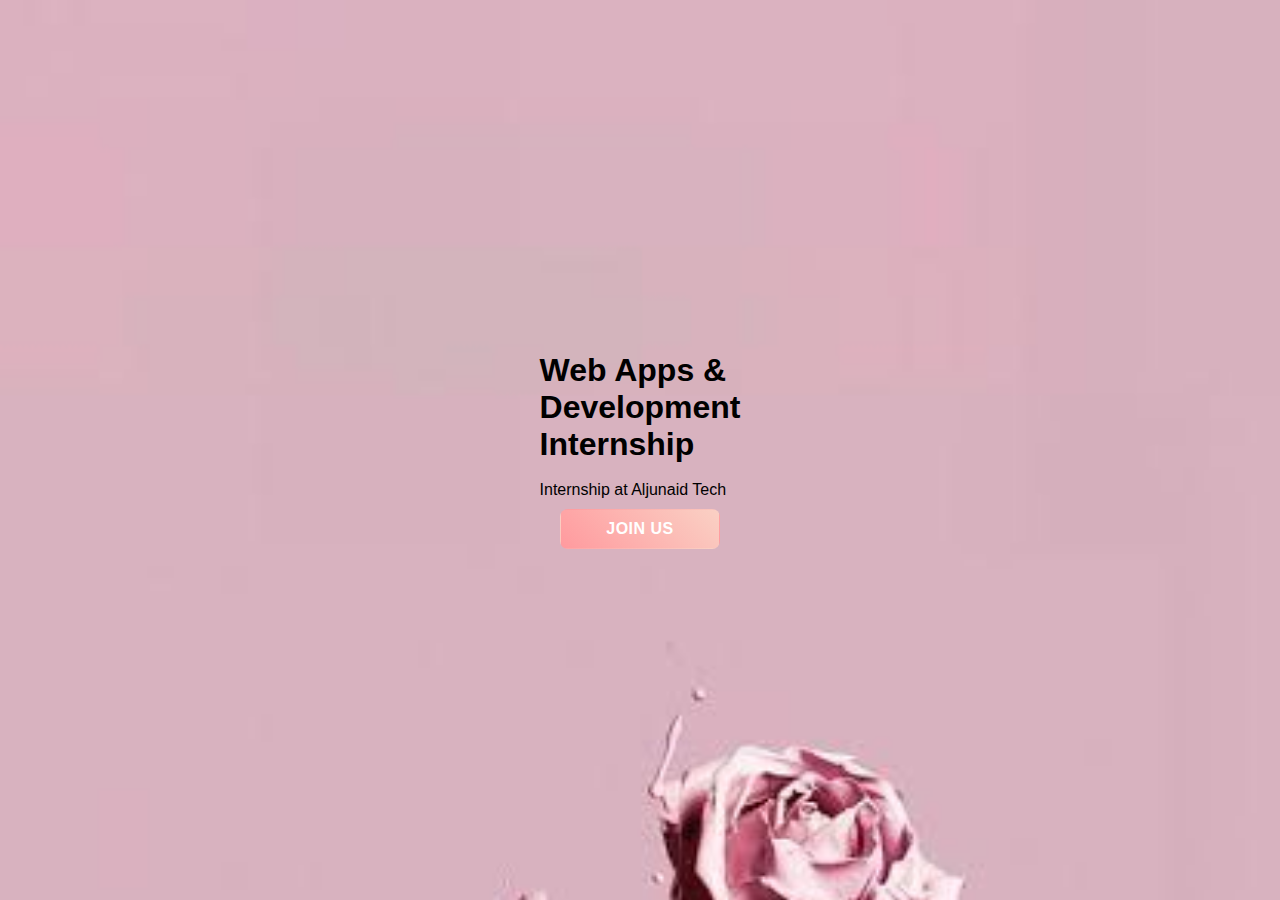
<file: Task1/Task1/index.html>
<!DOCTYPE html>
<html lang="en">
<head>
    <meta charset="UTF-8">
    <meta name="viewport" content="width=device-width, initial-scale=1.0">
    <title>Landing Page</title>
    <link rel="stylesheet" href="styles.css">
</head>
<body>
    <div class="content">
        <h1>Web Apps & <br>
        <span>Development</span><br>Internship
    </h1><br>
    <p class="par">Internship at Aljunaid Tech</p>
    </div>
    <a href="form.html" class="bttn">Join Us</a>
</body>
</html>
</file>
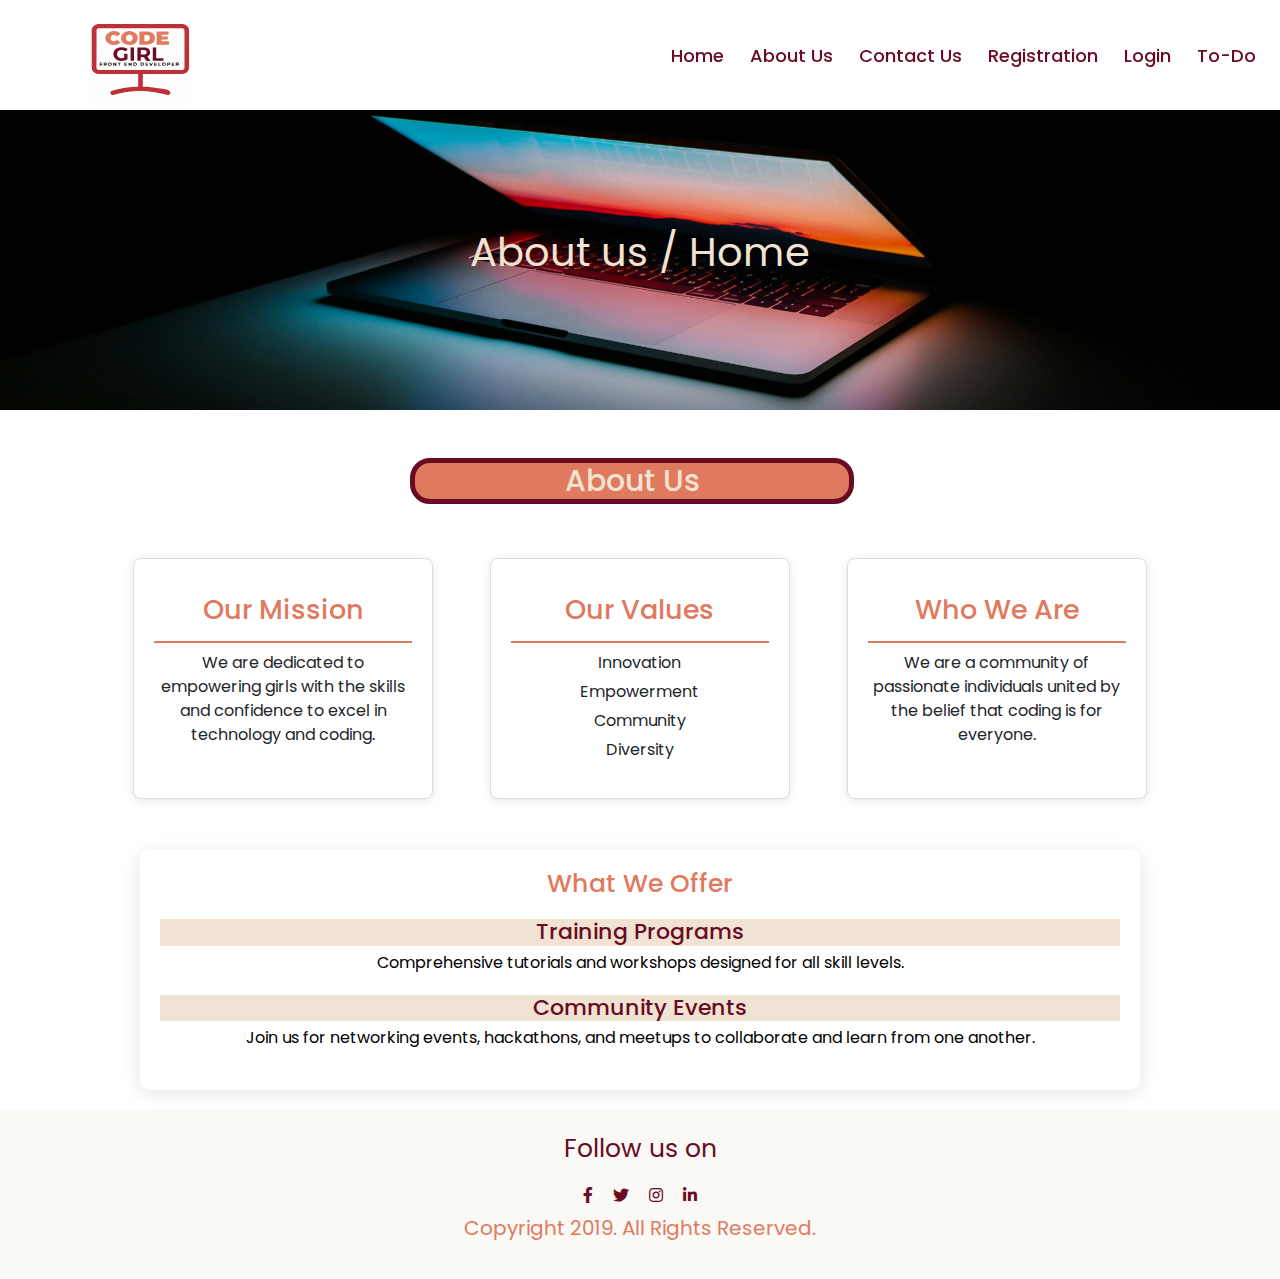
<file: Task3/about.html>
<!DOCTYPE html>
<html lang="en">
<head>
    <meta charset="UTF-8">
    <meta name="viewport" content="width=device-width, initial-scale=1.0">
    <title>About Us</title>
    <link rel="stylesheet" href="style.css">
    <link rel="stylesheet" href="https://maxcdn.bootstrapcdn.com/bootstrap/4.5.2/css/bootstrap.min.css">
    <link rel="stylesheet" href="https://cdnjs.cloudflare.com/ajax/libs/font-awesome/5.15.4/css/all.min.css">
    <script src="https://code.jquery.com/jquery-3.5.1.min.js"></script>
    <script src="https://cdn.jsdelivr.net/npm/@popperjs/core@2.11.6/dist/umd/popper.min.js"></script>
    <script src="https://stackpath.bootstrapcdn.com/bootstrap/4.5.2/js/bootstrap.min.js"></script>
</head>
<body>

<!-----------header start-------------->
<header class="header">
    <div class="container-custom">
        <div class="logo">
            <a href="home.html">
                <img class="code" src="images/Code.svg" alt="">
            </a>
        </div>
    <nav class="navbar navbar-expand-lg">
        <div class="collapse navbar-collapse" id="navbarNav">
            <ul class="navbar-nav">
                <li class="nav-item"><a class="nav-link" href="home.html">Home</a></li>
                <li class="nav-item"><a class="nav-link" href="about.html">About Us</a></li>
                <li class="nav-item"><a class="nav-link" href="contact.html">Contact Us</a></li>
                <li class="nav-item"><a class="nav-link" href="registration.html">Registration</a></li>
                <li class="nav-item"><a class="nav-link" href="login.html">Login</a></li>
                <li class="nav-item"><a class="nav-link" href="to-do.html">To-Do</a></li>
            </ul>
        </div>
    </nav>
    </div>
</header>
<!-----------header end-------------->

<!-----------banner start-------------->
<div class="banner">
    <div class="banner-text" >
    <p>About us / <a class="p-text"  href="home.html">Home</a></p>
    </div>
</div>
<!-----------banner end-------------->

<!-----------cards start-------------->
<div class="container mt-5">
    <h4 class="about mb-4">About Us</h4>
        <div class="about-container">
            <div class="about-card">
                <h5>Our Mission</h5>
                <p>We are dedicated to empowering girls with the skills and confidence to excel in technology and coding.</p>
            </div>
            <div class="about-card">
                <h5>Our Values</h5>
                    <ul>
                        <li>Innovation</li>
                        <li>Empowerment</li>
                        <li>Community</li>
                        <li>Diversity</li>
                    </ul>
            </div>
            <div class="about-card">
                <h5>Who We Are</h5>
                <p>We are a community of passionate individuals united by the belief that coding is for everyone.</p>
        </div>
    </div>
</div>
<div class="new-card">
    <h3>What We Offer</h3>
        <h4>Training Programs</h4>
        <p>Comprehensive tutorials and workshops designed for all skill levels.</p>
        <h4>Community Events</h4>
        <p>Join us for networking events, hackathons, and meetups to collaborate and learn from one another.</p>
</div>
<!-----------cards end-------------->

<!-----------Footer start-------------->
<footer class="footer">
    <div class="container">
        <p>Follow us on</p>
            <a href="#" class="mr-3"><i class="fab fa-facebook-f"></i></a>
            <a href="#" class="mr-3"><i class="fab fa-twitter"></i></a>
            <a href="#" class="mr-3"><i class="fab fa-instagram"></i></a>
            <a href="#"><i class="fab fa-linkedin-in"></i></a>
        <p class="copy">Copyright 2019. All Rights Reserved.
        </p>
    </div>
</footer>
<!-----------Footer start-------------->

<!-----------script-------------->
    <script src="script.js"></script>
</body>
</html>
</file>
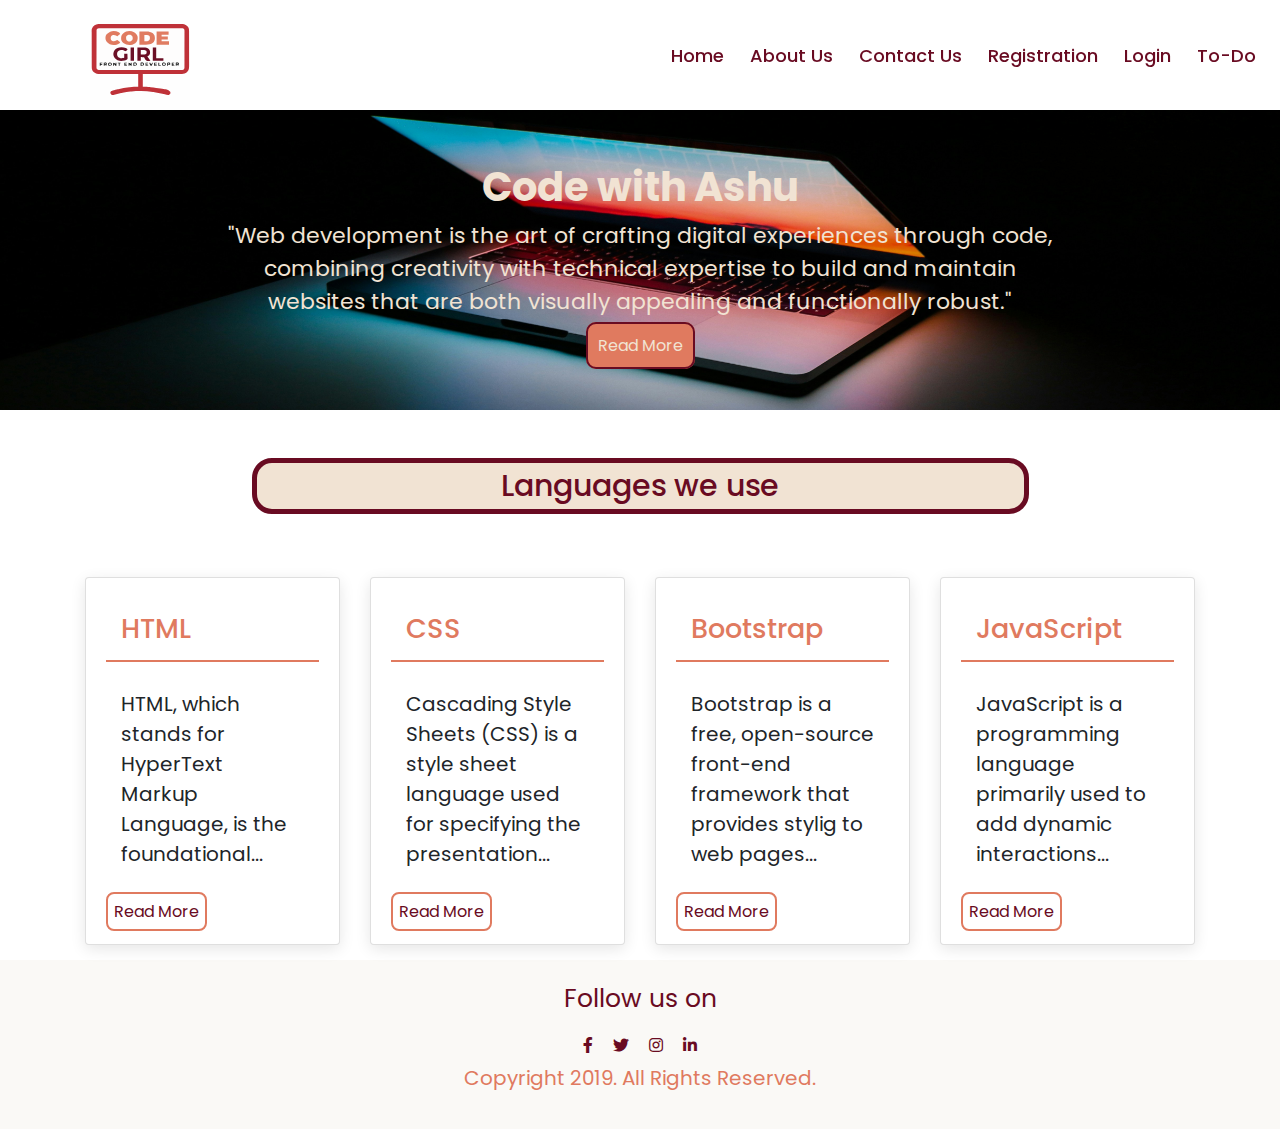
<file: Task3/home.html>
<!DOCTYPE html>
<html lang="en">
<head>
    <meta charset="UTF-8">
    <meta name="viewport" content="width=device-width, initial-scale=1.0">
    <title>Home</title>
    <link rel="stylesheet" href="style.css">
    <link rel="stylesheet" href="https://stackpath.bootstrapcdn.com/bootstrap/4.5.2/css/bootstrap.min.css">
    <link rel="stylesheet" href="https://cdnjs.cloudflare.com/ajax/libs/font-awesome/5.15.3/css/all.min.css">
    <script src="https://code.jquery.com/jquery-3.5.1.min.js"></script>
    <script src="https://cdn.jsdelivr.net/npm/@popperjs/core@2.11.6/dist/umd/popper.min.js"></script>
    <script src="https://stackpath.bootstrapcdn.com/bootstrap/4.5.2/js/bootstrap.min.js"></script>
 

</head>
<body>
<!-----------header start-------------->
<header class="header">
    <div class="container-custom">
        <div class="logo">
            <a href="home.html">
           <img class="code" src="images/Code.svg" alt="">
            </a>
        </div>
    <nav class="navbar navbar-expand-lg">
        <div class="collapse navbar-collapse" id="navbarNav">
        <ul class="navbar-nav">
            <li class="nav-item"><a class="nav-link" href="home.html">Home</a></li>
            <li class="nav-item"><a class="nav-link" href="about.html">About Us</a></li>
            <li class="nav-item"><a class="nav-link" href="contact.html">Contact Us</a></li>
            <li class="nav-item"><a class="nav-link" href="registration.html">Registration</a></li>
            <li class="nav-item"><a class="nav-link" href="login.html">Login</a></li>
            <li class="nav-item"><a class="nav-link" href="to-do.html">To-Do</a></li>
        </ul>
        </div>
    </nav>
    </div>
</header>
<!-----------header end-------------->

<!-----------banner start-------------->
<div class="banner">
    <div class="text-center">
        <h2>Code with Ashu</h2>
        <p>"Web development is the art of crafting digital experiences through code,<br> combining creativity with technical expertise to build and maintain <br>websites that are both visually appealing and functionally robust."</p>
        <a href="about.html" class="banner-btn">Read More</a>
    </div>
</div>
<!-----------banner end-------------->

<!-----------cards start-------------->
<div class="container mt-5">
    <h4 class="heading">Languages we use</h4>
</div>
<div class="container mt-5">
    <div class="row">
        <div class="col-md-3">
            <div class="card">
                <div class="card-body">
                    <h5 class="card-title">HTML</h5>
                    <p class="card-text">HTML, which stands for HyperText Markup Language, is the foundational...</p>
                    <a href="" class="card-btn">Read More</a>
                </div>
            </div>
        </div>
        <div class="col-md-3">
            <div class="card">
                <div class="card-body">
                    <h5 class="card-title">CSS</h5>
                    <p class="card-text">Cascading Style Sheets (CSS) is a style sheet language used for specifying the presentation...</p>
                    <a href="#" class="card-btn">Read More</a>
                </div>
            </div>
        </div>
        <div class="col-md-3">
            <div class="card">
                <div class="card-body">
                    <h5 class="card-title">Bootstrap</h5>
                    <p class="card-text">Bootstrap is a free, open-source front-end framework that provides stylig to web pages...</p>
                    <a href="#" class="card-btn">Read More</a>
                </div>
            </div>
            </div>
            <div class="col-md-3">
                <div class="card">
                    <div class="card-body">
                        <h5 class="card-title">JavaScript</h5>
                        <p class="card-text">JavaScript is a programming language primarily used to add dynamic interactions...</p>
                    <a href="#" class="card-btn">Read More</a>
                </div>
            </div>
            </div>
    </div>
</div>
<!-----------cards end-------------->
<!-----------footer start-------------->
<footer class="footer">
    <div class="container">
        <p>Follow us on</p>
        <a href="#" class="mr-3"><i class="fab fa-facebook-f"></i></a>
        <a href="#" class="mr-3"><i class="fab fa-twitter"></i></a>
        <a href="#" class="mr-3"><i class="fab fa-instagram"></i></a>
        <a href="#"><i class="fab fa-linkedin-in"></i></a>
        <p class="copy">Copyright 2019. All Rights Reserved.</p>
    </div>
</footer>
<!-----------footer end-------------->

<!-----------script-------------->
    <script src="script.js"></script>
</body>
</html>
</file>
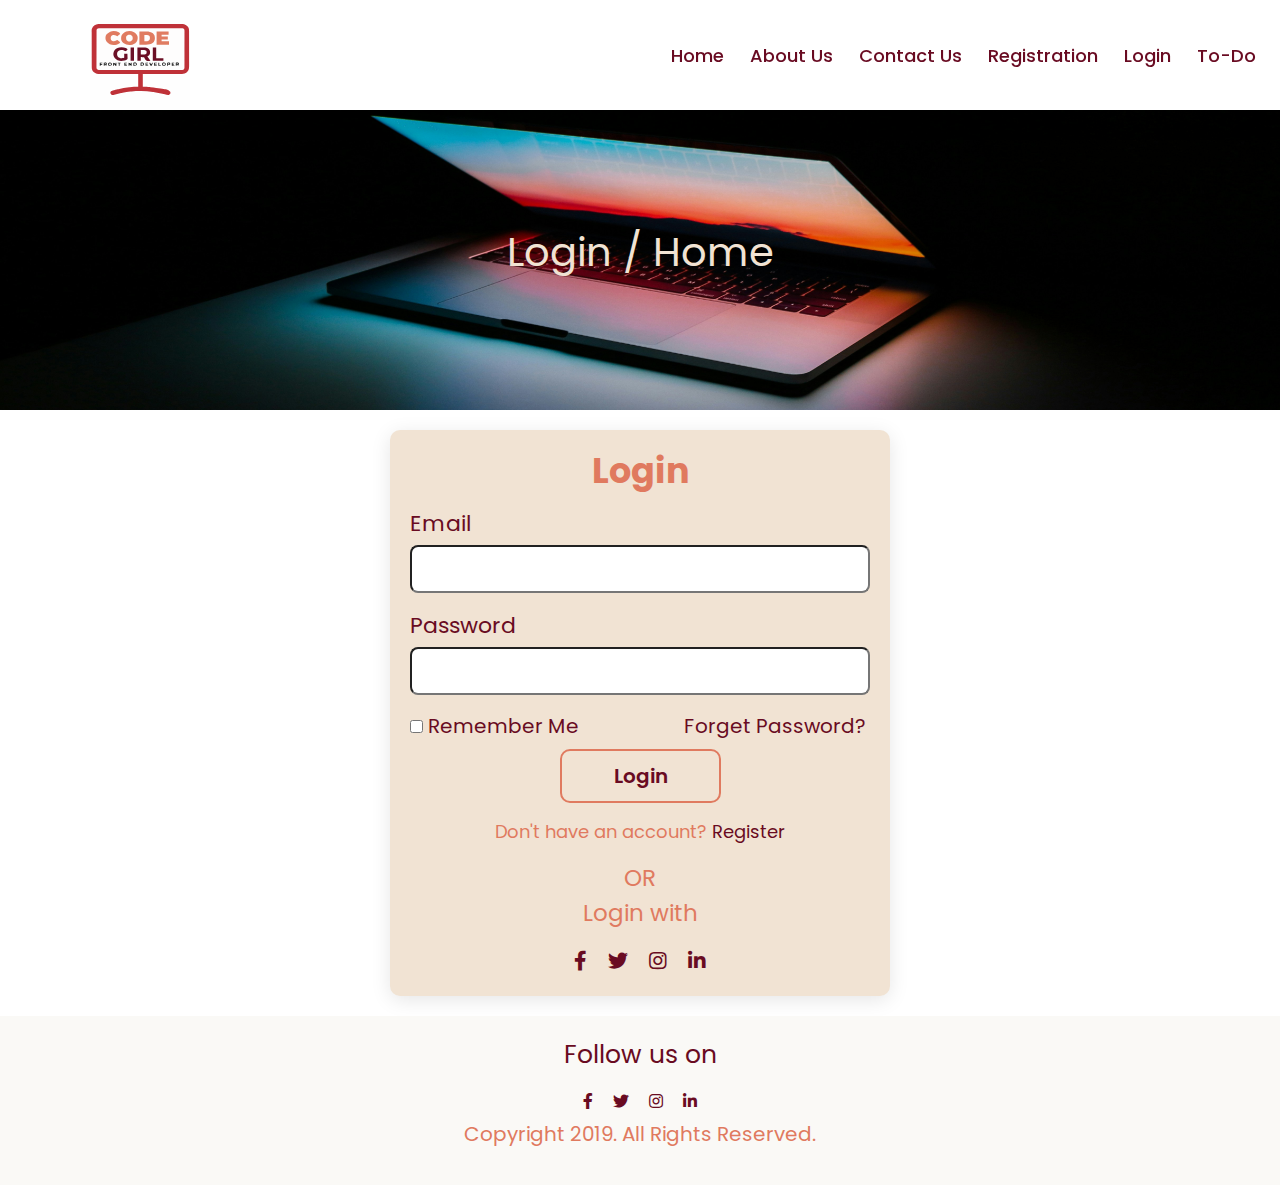
<file: Task3/login.html>
<!DOCTYPE html>
<html lang="en">
<head>
    <meta charset="UTF-8">
    <meta name="viewport" content="width=device-width, initial-scale=1.0">
    <title>Login</title>
    <link rel="stylesheet" href="style.css">
    <link rel="stylesheet" href="https://stackpath.bootstrapcdn.com/bootstrap/4.5.2/css/bootstrap.min.css">
    <link rel="stylesheet" href="https://cdnjs.cloudflare.com/ajax/libs/font-awesome/5.15.3/css/all.min.css">
    <script src="https://code.jquery.com/jquery-3.5.1.min.js"></script>
    <script src="https://cdn.jsdelivr.net/npm/@popperjs/core@2.11.6/dist/umd/popper.min.js"></script>
    <script src="https://stackpath.bootstrapcdn.com/bootstrap/4.5.2/js/bootstrap.min.js"></script>
</head>
<body>

<!-----------header start-------------->
<header class="header">
    <div class="container-custom">
        <div class="logo">
            <a href="home.html">
                <img class="code" src="images/Code.svg" alt="">
            </a>
        </div>
    <nav class="navbar navbar-expand-lg">
        <div class="collapse navbar-collapse" id="navbarNav">
            <ul class="navbar-nav">
                <li class="nav-item"><a class="nav-link" href="home.html">Home</a></li>
                <li class="nav-item"><a class="nav-link" href="about.html">About Us</a></li>
                <li class="nav-item"><a class="nav-link" href="contact.html">Contact Us</a></li>
                <li class="nav-item"><a class="nav-link" href="registration.html">Registration</a></li>
                <li class="nav-item"><a class="nav-link" href="login.html">Login</a></li>
                <li class="nav-item"><a class="nav-link" href="to-do.html">To-Do</a></li>
            </ul>
        </div>
    </nav>
    </div>
</header>
<!-----------header end-------------->

<!-----------banner start-------------->
<div class="banner">
    <div class="banner-text" >
    <p>Login / <a class="p-text"  href="home.html">Home</a></p>
    </div>
</div>
<!-----------banner end-------------->

<!-----------form start-------------->
<div class="form-container">
    <h3>Login</h3>
        <form id="loginForm">
        <div class="form-group">
            <label for="email">Email</label>
            <input type="email" id="email" name="email" required placeholder="" class="input-field">
        </div>
        <div class="form-group">
            <label for="password">Password</label>
            <input type="password" id="password" name="password" required placeholder="">
        </div>
        <div class="checkbox">
            <input type="checkbox" id="rememberMe" name="rememberMe">
            <label for="rememberMe">Remember Me</label>
            <a href="#" class="forgot-password">Forget Password?</a>
        </div>
        <button  type="button" class="login-btn" onclick="validateForm()">Login</button>
        <div class="login-link">
            <p>Don't have an account? <a href="registration.html" class="login-text">Register</a></p>
        </div>
    </form>


<!---social icons start--->
    <div class="social-icons">
        <p>OR<br> Login with</p>
        <div class="social-links">
            <a href="#" class="mr-3"><i class="fab fa-facebook-f "></i></a>
            <a href="#" class="mr-3"><i class="fab fa-twitter"></i></a>
            <a href="#" class="mr-3"><i class="fab fa-instagram"></i></a>
            <a href="#"><i class="fab fa-linkedin-in"></i></a>
        </div>
    </div>
</div>
<!---social icons end--->
<!-----------form end-------------->

<!-----------footer start------------->
<footer class="footer">
    <div class="container">
        <p>Follow us on</p>
        <a href="#" class="mr-3"><i class="fab fa-facebook-f"></i></a>
        <a href="#" class="mr-3"><i class="fab fa-twitter"></i></a>
        <a href="#" class="mr-3"><i class="fab fa-instagram"></i></a>
        <a href="#"><i class="fab fa-linkedin-in"></i></a>
        <p class="copy">Copyright 2019. All Rights Reserved.</p>
    </div>
</footer>
<!-----------footer end------------->

<!-----------script------------->
<script src="script.js"></script>
</body>
</html>
</file>
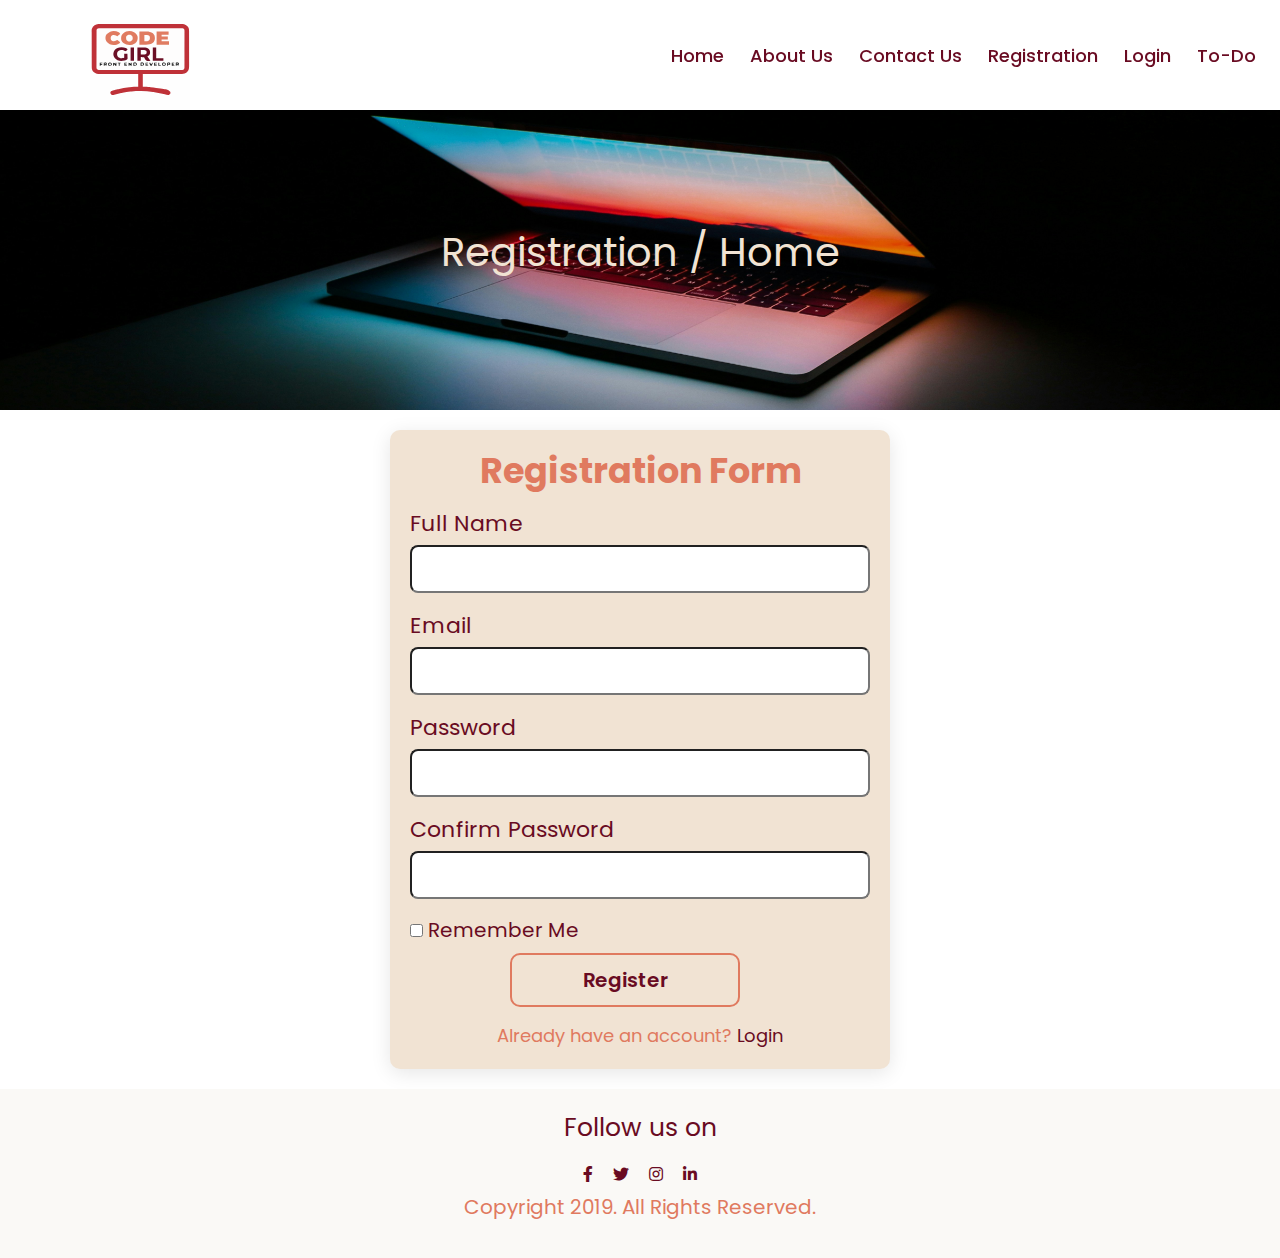
<file: Task3/registration.html>
<!DOCTYPE html>
<html lang="en">
<head>
    <meta charset="UTF-8">
    <meta name="viewport" content="width=device-width, initial-scale=1.0">
    <title>Registration</title>
    <link rel="stylesheet" href="style.css">
    <link rel="stylesheet" href="https://stackpath.bootstrapcdn.com/bootstrap/4.5.2/css/bootstrap.min.css">
    <link rel="stylesheet" href="https://cdnjs.cloudflare.com/ajax/libs/font-awesome/5.15.3/css/all.min.css">
    <script src="https://code.jquery.com/jquery-3.5.1.min.js"></script>
    <script src="https://cdn.jsdelivr.net/npm/@popperjs/core@2.11.6/dist/umd/popper.min.js"></script>
    <script src="https://stackpath.bootstrapcdn.com/bootstrap/4.5.2/js/bootstrap.min.js"></script>
<body>

<!-----------header start-------------->
<header class="header">
    <div class="container-custom">
        <div class="logo">
            <a href="home.html">
                <img class="code" src="images/Code.svg" alt="">
            </a>
    </div>
        <nav class="navbar navbar-expand-lg">
            <div class="collapse navbar-collapse" id="navbarNav">
                <ul class="navbar-nav">
                    <li class="nav-item"><a class="nav-link" href="home.html">Home</a></li>
                    <li class="nav-item"><a class="nav-link" href="about.html">About Us</a></li>
                    <li class="nav-item"><a class="nav-link" href="contact.html">Contact Us</a></li>
                    <li class="nav-item"><a class="nav-link" href="registration.html">Registration</a></li>
                    <li class="nav-item"><a class="nav-link" href="login.html">Login</a></li>
                    <li class="nav-item"><a class="nav-link" href="to-do.html">To-Do</a></li>
                </ul>
            </div>
        </nav>
    </div>
</header>
<!-----------header end-------------->

<!-----------banner start-------------->
<div class="banner">
    <div class="banner-text" >
        <p>Registration / <a class="p-text" href="home.html">Home</a></p>
    </div>
</div>
<!-----------banner end-------------->

<!-----------form start-------------->
<div class="form-container">
    <h3>Registration Form</h3>
    <form id="registrationForm">
        <div class="form-group">
            <label for="fullName">Full Name</label>
            <input type="text" id="fullName" name="fullName" required placeholder="">
        </div>
        <div class="form-group">
            <label for="email">Email</label>
            <input type="email" id="email" name="email" required placeholder="" class="input-field">
        </div>
        <div class="form-group">
            <label for="password">Password</label>
            <input type="password" id="password" name="password" required placeholder="">
        </div>
        <div class="form-group">
            <label for="confirmPassword">Confirm Password</label>
            <input type="password" id="confirmPassword" name="confirmPassword" required placeholder="">
        </div>
        <div class="checkbox">
            <input type="checkbox" id="rememberMe" name="rememberMe">
            <label for="rememberMe">Remember Me</label>
        </div>
        <button type="button" class="button" onclick="validateForm()">Register</button>
        <div class="login-link">
            <span>Already have an account? <a class="login-text" href="login.html">Login</a></span>
        </div>    
    </form>
</div>
<!-----------form end-------------->

<!-----------footer start-------------->
<footer class="footer">
    <div class="container">
        <p>Follow us on</p>
        <a href="#" class="mr-3"><i class="fab fa-facebook-f"></i></a>
        <a href="#" class="mr-3"><i class="fab fa-twitter"></i></a>
        <a href="#" class="mr-3"><i class="fab fa-instagram"></i></a>
        <a href="#"><i class="fab fa-linkedin-in"></i></a>
        <p class="copy">Copyright 2019. All Rights Reserved.</p>
    </div>
</footer>
<!-----------footer start-------------->

<!-----------script-------------->

<script src="script.js"></script>
</body>
</html>
</file>
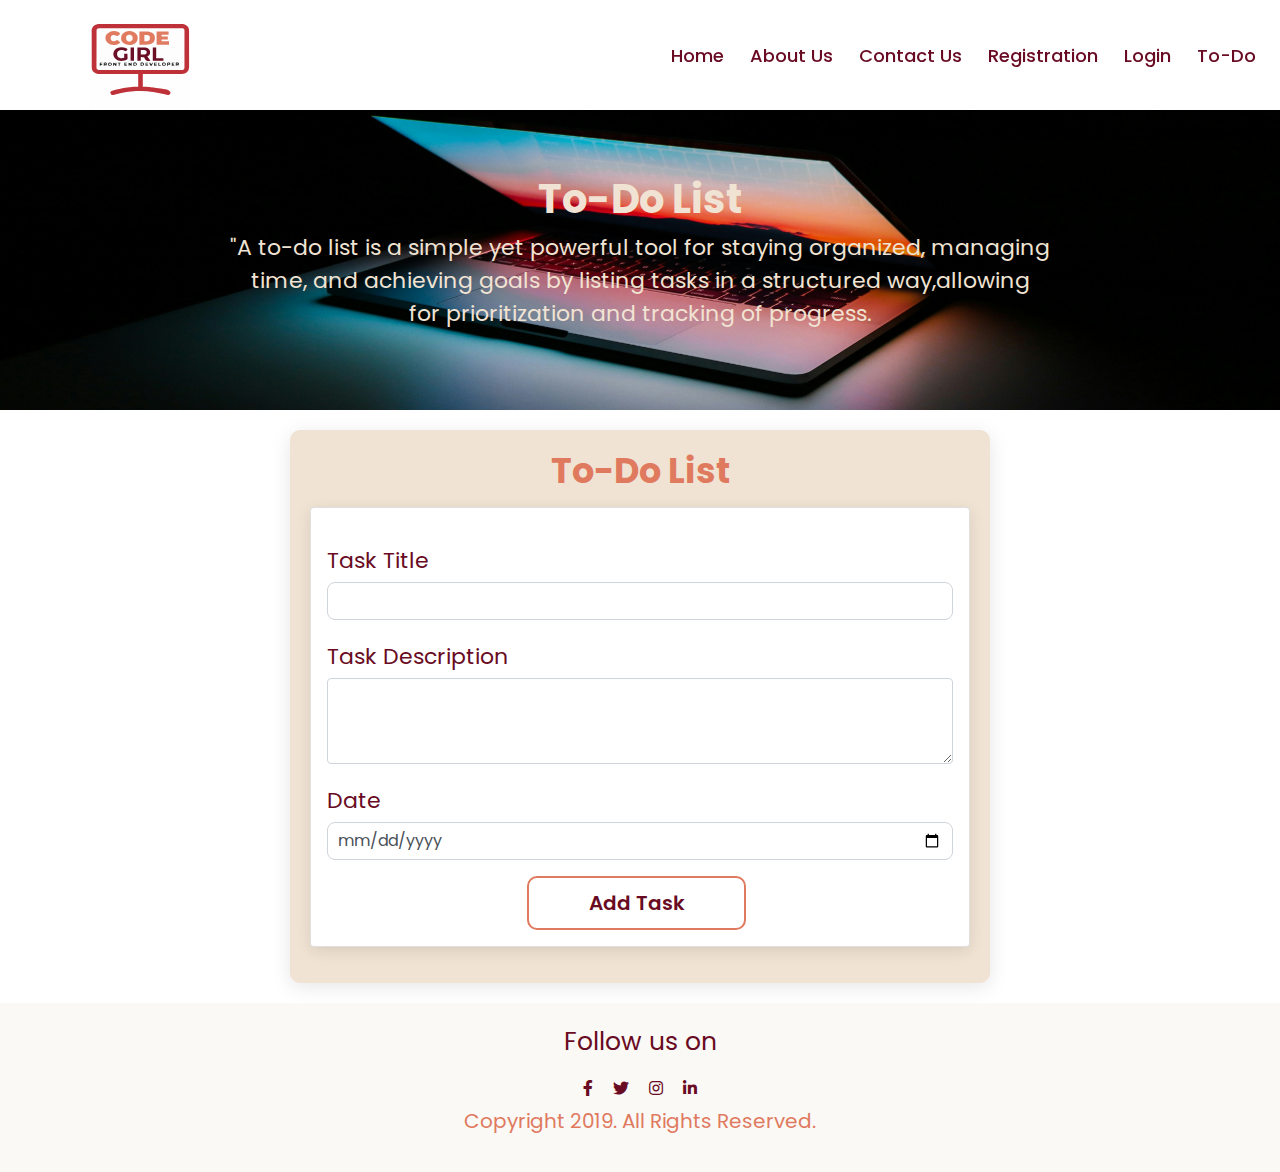
<file: Task3/to-do.html>
<!DOCTYPE html>
<html lang="en">
<head>
    <meta charset="UTF-8">
    <meta name="viewport" content="width=device-width, initial-scale=1.0">
    <title>To-Do List</title>
    <link rel="stylesheet" href="style.css">
    <link rel="stylesheet" href="https://cdn.jsdelivr.net/npm/bootstrap@5.3.0/dist/css/bootstrap.min.css">
    <link rel="stylesheet" href="https://stackpath.bootstrapcdn.com/bootstrap/4.5.2/css/bootstrap.min.css">
    <link rel="stylesheet" href="https://cdnjs.cloudflare.com/ajax/libs/font-awesome/5.15.3/css/all.min.css">
    <script src="https://code.jquery.com/jquery-3.5.1.min.js"></script>
    <script src="https://cdn.jsdelivr.net/npm/@popperjs/core@2.11.6/dist/umd/popper.min.js"></script>
    <script src="https://stackpath.bootstrapcdn.com/bootstrap/4.5.2/js/bootstrap.min.js"></script>
    
</head>
<body>
<!-----------header start-------------->
<header class="header">
    <div class="container-custom">
        <div class="logo">
            <a href="home.html">
           <img class="code" src="images/Code.svg" alt="">
            </a>
        </div>
    <nav class="navbar navbar-expand-lg">
        <div class="collapse navbar-collapse" id="navbarNav">
        <ul class="navbar-nav">
            <li class="nav-item"><a class="nav-link" href="home.html">Home</a></li>
            <li class="nav-item"><a class="nav-link" href="about.html">About Us</a></li>
            <li class="nav-item"><a class="nav-link" href="contact.html">Contact Us</a></li>
            <li class="nav-item"><a class="nav-link" href="registration.html">Registration</a></li>
            <li class="nav-item"><a class="nav-link" href="login.html">Login</a></li>
            <li class="nav-item"><a class="nav-link" href="to-do.html">To-Do</a></li>
        </ul>
        </div>
    </nav>
    </div>
</header>
<!-----------header end-------------->

<!-----------banner start-------------->
<div class="banner">
    <div class="text-center">
        <h2>To-Do List</h2>
        <p>"A to-do list is a simple yet powerful tool for staying organized, managing <br>time, and achieving goals by listing tasks in a structured way,allowing <br>for prioritization and tracking of progress. </p>
    </div>
</div>
<!-----------banner end-------------->
<!-----------to-do list start-------------->
<div class="to-do-container">
    <h3 class="to-do-h3">To-Do List</h3>
    <div class="card p-3">
        <form id="taskForm">
            <div class="form-group">
                <label for="taskTitle" class="form-label">Task Title</label>
                <input type="text" id="taskTitle" class="form-control" required>
            </div>
            <div class="form-group">
                <label for="taskDescription" class="form-label">Task Description</label>
                <textarea id="taskDescription" class="form-control" rows="3" required></textarea>
                <label for="taskDescription" class="form-label">Date</label>
                <input type="date" id="taskDate" class="form-control" required>
            </div>
            <button type="submit" class="to-do-btn">Add Task</button>
        </form>
    </div>
    <ul id="taskList" class="list-group mt-3"></ul>
</div>
<!-----------to-do list end-------------->
<!-----------cards start-------------->

<!-----------cards end-------------->
<!-----------footer start-------------->
<footer class="footer">
    <div class="container">
        <p>Follow us on</p>
        <a href="#" class="mr-3"><i class="fab fa-facebook-f"></i></a>
        <a href="#" class="mr-3"><i class="fab fa-twitter"></i></a>
        <a href="#" class="mr-3"><i class="fab fa-instagram"></i></a>
        <a href="#"><i class="fab fa-linkedin-in"></i></a>
        <p class="copy">Copyright 2019. All Rights Reserved.</p>
    </div>
</footer>
<!-----------footer end-------------->

<!-----------script-------------->
    <script src="script.js"></script>
</body>
</html>
</file>
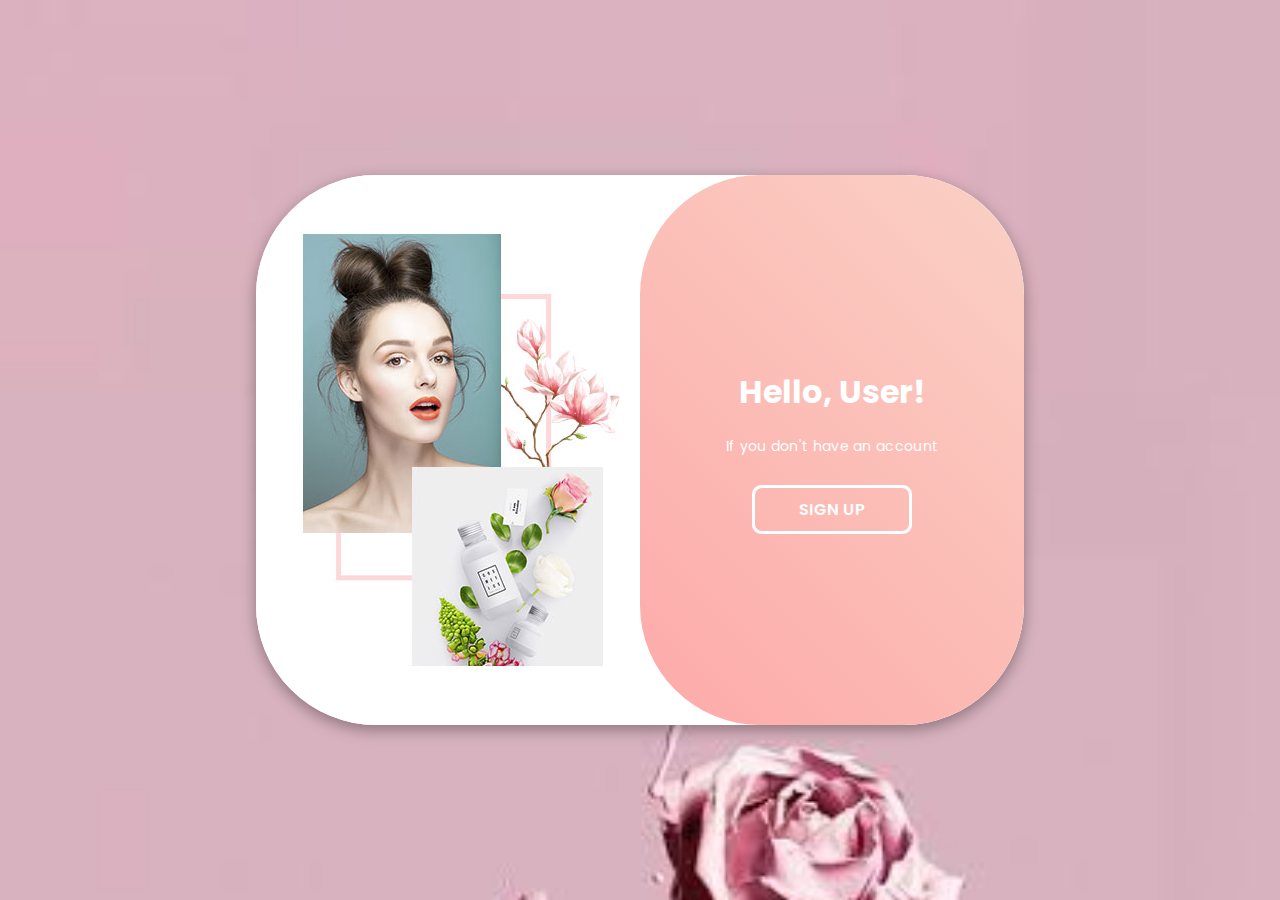
<file: Task1/Task1/form.html>
<!DOCTYPE html>
<html lang="en">
  <head>
    <meta charset="UTF-8" />
    <meta name="viewport" content="width=device-width, initial-scale=1.0" />

    <!-- Link to external CSS file -->
    <link rel="stylesheet" href="styles.css" />

    <!-- Font Awesome for social media icons -->
    <link
      rel="stylesheet"
      href="https://cdnjs.cloudflare.com/ajax/libs/font-awesome/6.5.2/css/all.min.css"
      integrity="sha512-SnH5WK+bZxgPHs44uWIX+LLJAJ9/2PkPKZ5QiAj6Ta86w+fsb2TkcmfRyVX3pBnMFcV7oQPJkl9QevSCWr3W6A=="
      crossorigin="anonymous"
      referrerpolicy="no-referrer"
    />

    <!-- Google Fonts (Poppins font) -->
    <link rel="preconnect" href="https://fonts.googleapis.com" />
    <link rel="preconnect" href="https://fonts.gstatic.com" crossorigin />
    <link
      href="https://fonts.googleapis.com/css2?family=Poppins:ital,wght@0,100;0,200;0,300;0,400;0,500;0,600;0,700;0,800;0,900;1,100;1,200;1,300;1,400;1,500;1,600;1,700;1,800;1,900&display=swap"
      rel="stylesheet"
    />
    <title>Sign Up Page</title>
  </head>
  <body>

    <!-- Container div for the entire form -->
    <div class="container" id="container">
      <!-- Hidden checkbox for toggling between Sign Up and Login -->
      <input type="checkbox" id="toggle" hidden />

      <!-- Sign Up Form Section -->
      <div class="sign-up">
        <form>
          <h1>Create Account</h1>

          <!-- Social Media Icons -->
          <div class="icons">
            <a href="#" class="icon"><i class="fa-brands fa-facebook"></i></a>
            <a href="#" class="icon"><i class="fa-brands fa-instagram"></i></a>
            <a href="#" class="icon"><i class="fa-brands fa-google"></i></a>
            <a href="#" class="icon"><i class="fa-brands fa-github"></i></a>
          </div>

          <span>or use email for registration</span>

          <!-- Input Fields for Name, Email, and Password -->
          <input type="text" placeholder="Name" required />
          <input type="email" placeholder="Email" required />
          <input
            type="password"
            placeholder="Password"
            required
            pattern=".{6,}"
            title="Password must be at least 6 characters long"
          />

          <!-- Submit Button -->
          <button class="bttn">Sign Up</button>
        </form>
      </div>

      <!-- Image Section -->
      <div class="img">
        <form>
          <img src="registration-form-4.jpg" alt="Registration Form Image" />
        </form>
      </div>

      <!-- Toggle Container (for switching between Sign Up and Login) -->
      <div class="toogle-container">
        <div class="toogle">
          <!-- Left Panel for toggling back -->
          <div class="toogle-panel toogle-left">
            <label for="toggle" class="btn-hidden">Go Back</label>
          </div>

          <!-- Right Panel with Welcome Message -->
          <div class="toogle-panel toogle-right">
            <h1>Hello, User!</h1>
            <p>If you don't have an account</p>
            <label for="toggle" class="btn-hidden">Sign Up</label>
          </div>
        </div>
      </div>
    </div>

  </body>
</html>
</file>
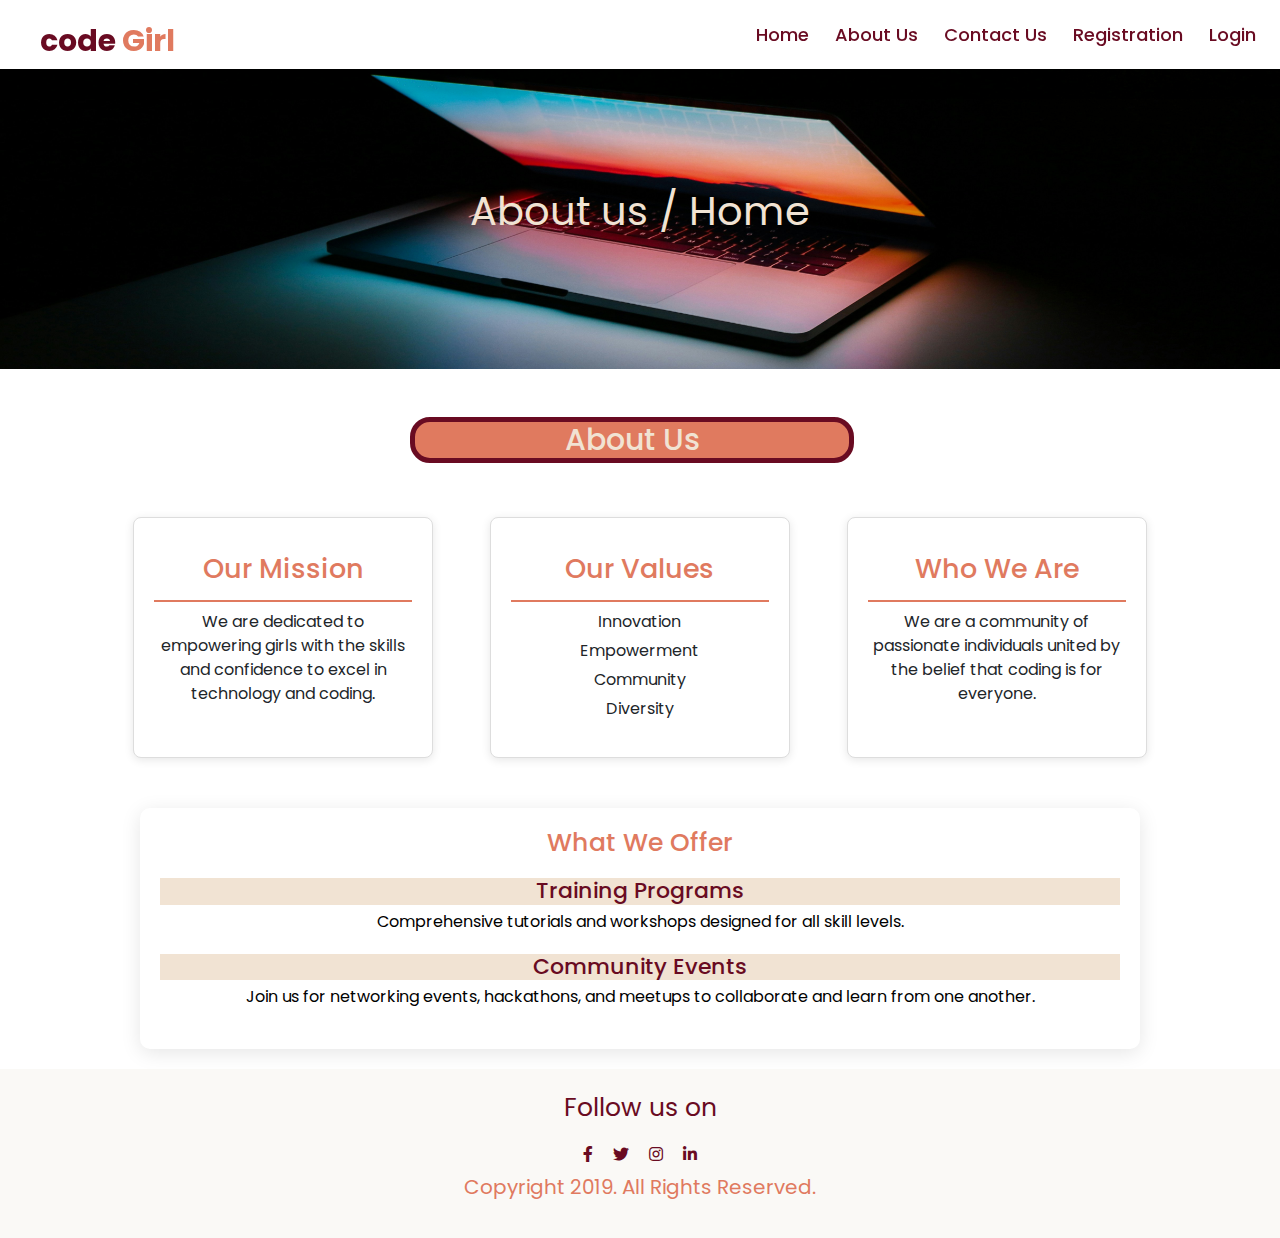
<file: Task2/Task 2/about.html>
<!DOCTYPE html>
<html lang="en">
<head>
    <meta charset="UTF-8">
    <meta name="viewport" content="width=device-width, initial-scale=1.0">
    <title>About Us</title>
    <link rel="stylesheet" href="style.css">
    <link rel="stylesheet" href="https://maxcdn.bootstrapcdn.com/bootstrap/4.5.2/css/bootstrap.min.css">
    <link rel="stylesheet" href="https://cdnjs.cloudflare.com/ajax/libs/font-awesome/5.15.4/css/all.min.css">
    <script src="https://code.jquery.com/jquery-3.5.1.min.js"></script>
    <script src="https://cdn.jsdelivr.net/npm/@popperjs/core@2.11.6/dist/umd/popper.min.js"></script>
    <script src="https://stackpath.bootstrapcdn.com/bootstrap/4.5.2/js/bootstrap.min.js"></script>
</head>
<body>

<!-----------header start-------------->
<header class="header">
    <div class="container-custom">
        <div class="logo">
            <a href="home.html">
            <h1 class="code">code <span class="girl">Girl</span></h1>
            </a>
        </div>
    <nav class="navbar navbar-expand-lg">
        <div class="collapse navbar-collapse" id="navbarNav">
            <ul class="navbar-nav">
                <li class="nav-item"><a class="nav-link" href="home.html">Home</a></li>
                <li class="nav-item"><a class="nav-link" href="about.html">About Us</a></li>
                <li class="nav-item"><a class="nav-link" href="contact.html">Contact Us</a></li>
                <li class="nav-item"><a class="nav-link" href="registration.html">Registration</a></li>
                <li class="nav-item"><a class="nav-link" href="login.html">Login</a></li>
            </ul>
        </div>
    </nav>
    </div>
</header>
<!-----------header end-------------->

<!-----------banner start-------------->
<div class="banner">
    <div class="banner-text" >
    <p>About us / <a class="p-text"  href="home.html">Home</a></p>
    </div>
</div>
<!-----------banner end-------------->

<!-----------cards start-------------->
<div class="container mt-5">
    <h4 class="about mb-4">About Us</h4>
        <div class="about-container">
            <div class="about-card">
                <h5>Our Mission</h5>
                <p>We are dedicated to empowering girls with the skills and confidence to excel in technology and coding.</p>
            </div>
            <div class="about-card">
                <h5>Our Values</h5>
                    <ul>
                        <li>Innovation</li>
                        <li>Empowerment</li>
                        <li>Community</li>
                        <li>Diversity</li>
                    </ul>
            </div>
            <div class="about-card">
                <h5>Who We Are</h5>
                <p>We are a community of passionate individuals united by the belief that coding is for everyone.</p>
        </div>
    </div>
</div>
<div class="new-card">
    <h3>What We Offer</h3>
        <h4>Training Programs</h4>
        <p>Comprehensive tutorials and workshops designed for all skill levels.</p>
        <h4>Community Events</h4>
        <p>Join us for networking events, hackathons, and meetups to collaborate and learn from one another.</p>
</div>
<!-----------cards end-------------->

<!-----------Footer start-------------->
<footer class="footer">
    <div class="container">
        <p>Follow us on</p>
            <a href="#" class="mr-3"><i class="fab fa-facebook-f"></i></a>
            <a href="#" class="mr-3"><i class="fab fa-twitter"></i></a>
            <a href="#" class="mr-3"><i class="fab fa-instagram"></i></a>
            <a href="#"><i class="fab fa-linkedin-in"></i></a>
        <p class="copy">Copyright 2019. All Rights Reserved.
        </p>
    </div>
</footer>
<!-----------Footer start-------------->

<!-----------script-------------->
    <script src="script.js"></script>
</body>
</html>
</file>
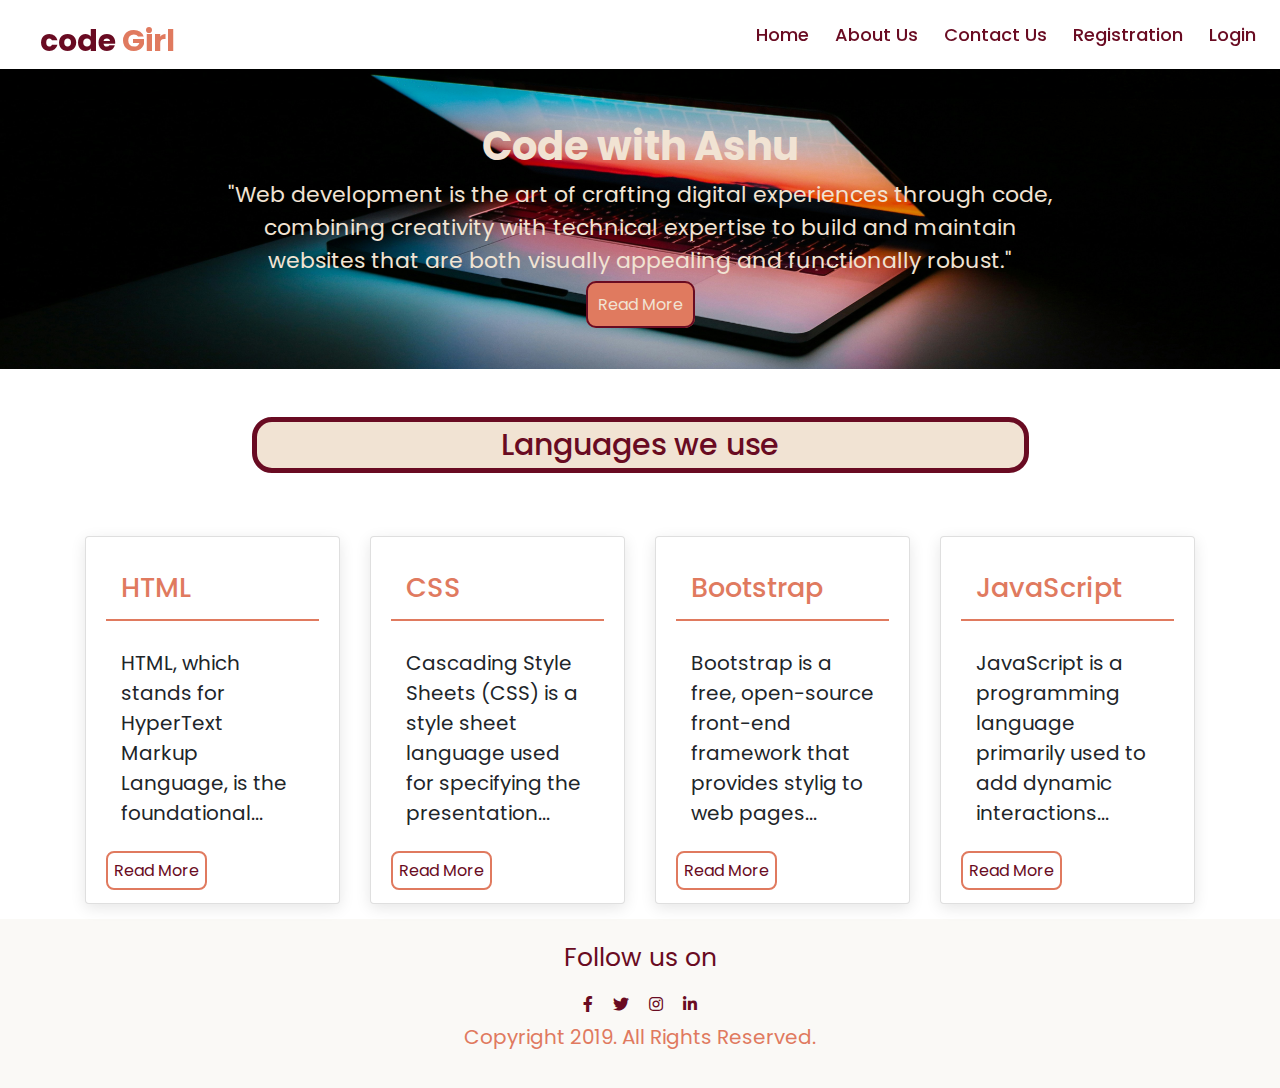
<file: Task2/Task 2/home.html>
<!DOCTYPE html>
<html lang="en">
<head>
    <meta charset="UTF-8">
    <meta name="viewport" content="width=device-width, initial-scale=1.0">
    <title>Home</title>
    <link rel="stylesheet" href="style.css">
    <link rel="stylesheet" href="https://stackpath.bootstrapcdn.com/bootstrap/4.5.2/css/bootstrap.min.css">
    <link rel="stylesheet" href="https://cdnjs.cloudflare.com/ajax/libs/font-awesome/5.15.3/css/all.min.css">
    <script src="https://code.jquery.com/jquery-3.5.1.min.js"></script>
    <script src="https://cdn.jsdelivr.net/npm/@popperjs/core@2.11.6/dist/umd/popper.min.js"></script>
    <script src="https://stackpath.bootstrapcdn.com/bootstrap/4.5.2/js/bootstrap.min.js"></script>
 

</head>
<body>
<!-----------header start-------------->
<header class="header">
    <div class="container-custom">
        <div class="logo">
            <a href="home.html">
            <h1 class="code">code <span class="girl">Girl</span></h1>
            </a>
        </div>
    <nav class="navbar navbar-expand-lg">
        <div class="collapse navbar-collapse" id="navbarNav">
        <ul class="navbar-nav">
            <li class="nav-item"><a class="nav-link" href="home.html">Home</a></li>
            <li class="nav-item"><a class="nav-link" href="about.html">About Us</a></li>
            <li class="nav-item"><a class="nav-link" href="contact.html">Contact Us</a></li>
            <li class="nav-item"><a class="nav-link" href="registration.html">Registration</a></li>
            <li class="nav-item"><a class="nav-link" href="login.html">Login</a></li>
        </ul>
        </div>
    </nav>
    </div>
</header>
<!-----------header end-------------->

<!-----------banner start-------------->
<div class="banner">
    <div class="text-center">
        <h2>Code with Ashu</h2>
        <p>"Web development is the art of crafting digital experiences through code,<br> combining creativity with technical expertise to build and maintain <br>websites that are both visually appealing and functionally robust."</p>
        <a href="about.html" class="banner-btn">Read More</a>
    </div>
</div>
<!-----------banner end-------------->

<!-----------cards start-------------->
<div class="container mt-5">
    <h4 class="heading">Languages we use</h4>
</div>
<div class="container mt-5">
    <div class="row">
        <div class="col-md-3">
            <div class="card">
                <div class="card-body">
                    <h5 class="card-title">HTML</h5>
                    <p class="card-text">HTML, which stands for HyperText Markup Language, is the foundational...</p>
                    <a href="" class="card-btn">Read More</a>
                </div>
            </div>
        </div>
        <div class="col-md-3">
            <div class="card">
                <div class="card-body">
                    <h5 class="card-title">CSS</h5>
                    <p class="card-text">Cascading Style Sheets (CSS) is a style sheet language used for specifying the presentation...</p>
                    <a href="#" class="card-btn">Read More</a>
                </div>
            </div>
        </div>
        <div class="col-md-3">
            <div class="card">
                <div class="card-body">
                    <h5 class="card-title">Bootstrap</h5>
                    <p class="card-text">Bootstrap is a free, open-source front-end framework that provides stylig to web pages...</p>
                    <a href="#" class="card-btn">Read More</a>
                </div>
            </div>
            </div>
            <div class="col-md-3">
                <div class="card">
                    <div class="card-body">
                        <h5 class="card-title">JavaScript</h5>
                        <p class="card-text">JavaScript is a programming language primarily used to add dynamic interactions...</p>
                    <a href="#" class="card-btn">Read More</a>
                </div>
            </div>
            </div>
    </div>
</div>
<!-----------cards end-------------->
<!-----------footer start-------------->
<footer class="footer">
    <div class="container">
        <p>Follow us on</p>
        <a href="#" class="mr-3"><i class="fab fa-facebook-f"></i></a>
        <a href="#" class="mr-3"><i class="fab fa-twitter"></i></a>
        <a href="#" class="mr-3"><i class="fab fa-instagram"></i></a>
        <a href="#"><i class="fab fa-linkedin-in"></i></a>
        <p class="copy">Copyright 2019. All Rights Reserved.</p>
    </div>
</footer>
<!-----------footer end-------------->

<!-----------script-------------->
    <script src="script.js"></script>
</body>
</html>
</file>
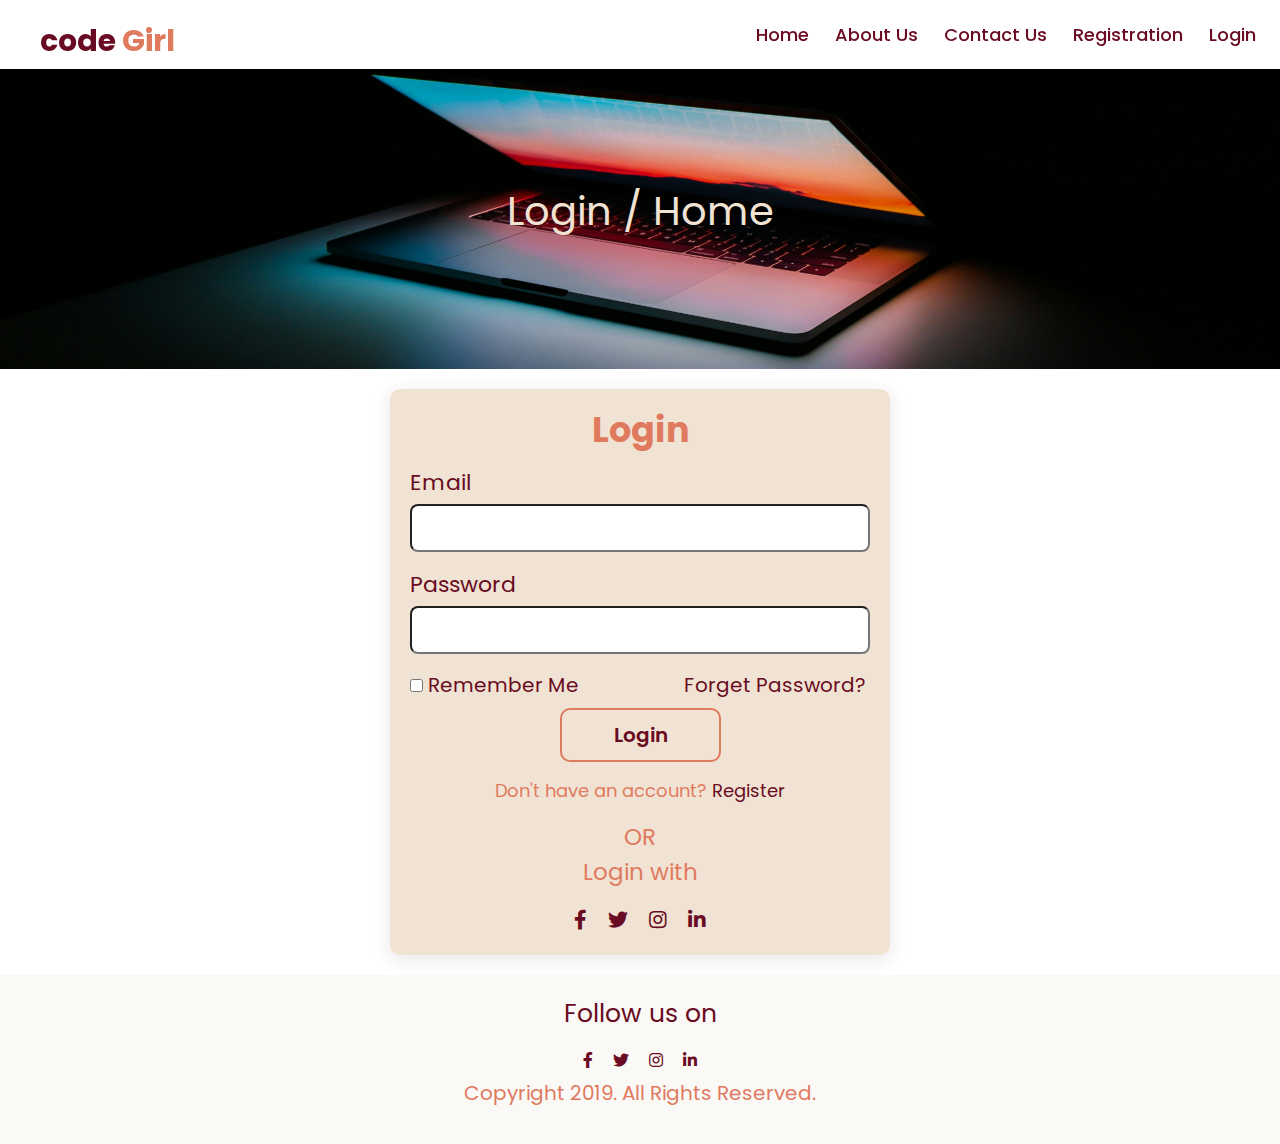
<file: Task2/Task 2/login.html>
<!DOCTYPE html>
<html lang="en">
<head>
    <meta charset="UTF-8">
    <meta name="viewport" content="width=device-width, initial-scale=1.0">
    <title>Login</title>
    <link rel="stylesheet" href="style.css">
    <link rel="stylesheet" href="https://stackpath.bootstrapcdn.com/bootstrap/4.5.2/css/bootstrap.min.css">
    <link rel="stylesheet" href="https://cdnjs.cloudflare.com/ajax/libs/font-awesome/5.15.3/css/all.min.css">
    <script src="https://code.jquery.com/jquery-3.5.1.min.js"></script>
    <script src="https://cdn.jsdelivr.net/npm/@popperjs/core@2.11.6/dist/umd/popper.min.js"></script>
    <script src="https://stackpath.bootstrapcdn.com/bootstrap/4.5.2/js/bootstrap.min.js"></script>
</head>
<body>

<!-----------header start-------------->
<header class="header">
    <div class="container-custom">
        <div class="logo">
            <a href="home.html">
            <h1 class="code">code <span class="girl">Girl</span></h1>
            </a>
        </div>
    <nav class="navbar navbar-expand-lg">
        <div class="collapse navbar-collapse" id="navbarNav">
            <ul class="navbar-nav">
                <li class="nav-item"><a class="nav-link" href="home.html">Home</a></li>
                <li class="nav-item"><a class="nav-link" href="about.html">About Us</a></li>
                <li class="nav-item"><a class="nav-link" href="contact.html">Contact Us</a></li>
                <li class="nav-item"><a class="nav-link" href="registration.html">Registration</a></li>
                <li class="nav-item"><a class="nav-link" href="login.html">Login</a></li>
            </ul>
        </div>
    </nav>
    </div>
</header>
<!-----------header end-------------->

<!-----------banner start-------------->
<div class="banner">
    <div class="banner-text" >
    <p>Login / <a class="p-text"  href="home.html">Home</a></p>
    </div>
</div>
<!-----------banner end-------------->

<!-----------form start-------------->
<div class="form-container">
    <h3>Login</h3>
        <form id="loginForm">
        <div class="form-group">
            <label for="email">Email</label>
            <input type="email" id="email" name="email" required placeholder="" class="input-field">
        </div>
        <div class="form-group">
            <label for="password">Password</label>
            <input type="password" id="password" name="password" required placeholder="">
        </div>
        <div class="checkbox">
            <input type="checkbox" id="rememberMe" name="rememberMe">
            <label for="rememberMe">Remember Me</label>
            <a href="#" class="forgot-password">Forget Password?</a>
        </div>
        <button  type="button" class="login-btn" onclick="validateForm()">Login</button>
        <div class="login-link">
            <p>Don't have an account? <a href="registration.html" class="login-text">Register</a></p>
        </div>
    </form>


<!---social icons start--->
    <div class="social-icons">
        <p>OR<br> Login with</p>
        <div class="social-links">
            <a href="#" class="mr-3"><i class="fab fa-facebook-f "></i></a>
            <a href="#" class="mr-3"><i class="fab fa-twitter"></i></a>
            <a href="#" class="mr-3"><i class="fab fa-instagram"></i></a>
            <a href="#"><i class="fab fa-linkedin-in"></i></a>
        </div>
    </div>
</div>
<!---social icons end--->
<!-----------form end-------------->

<!-----------footer start------------->
<footer class="footer">
    <div class="container">
        <p>Follow us on</p>
        <a href="#" class="mr-3"><i class="fab fa-facebook-f"></i></a>
        <a href="#" class="mr-3"><i class="fab fa-twitter"></i></a>
        <a href="#" class="mr-3"><i class="fab fa-instagram"></i></a>
        <a href="#"><i class="fab fa-linkedin-in"></i></a>
        <p class="copy">Copyright 2019. All Rights Reserved.</p>
    </div>
</footer>
<!-----------footer end------------->

<!-----------script------------->
<script src="script.js"></script>
</body>
</html>
</file>
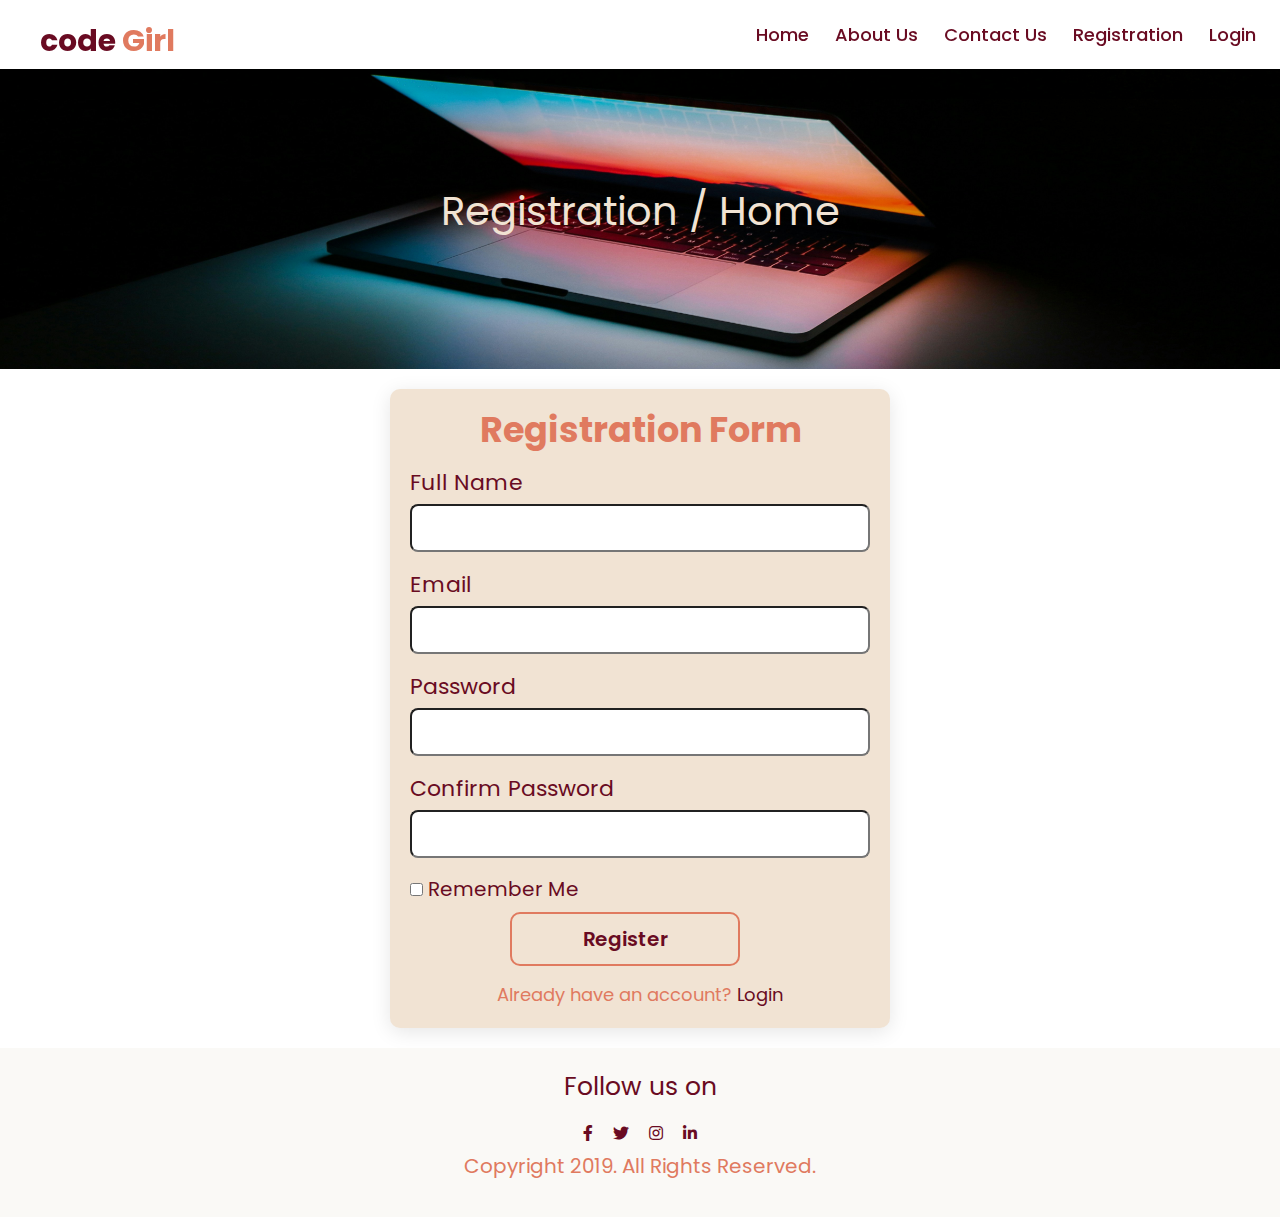
<file: Task2/Task 2/registration.html>
<!DOCTYPE html>
<html lang="en">
<head>
    <meta charset="UTF-8">
    <meta name="viewport" content="width=device-width, initial-scale=1.0">
    <title>Registration</title>
    <link rel="stylesheet" href="style.css">
    <link rel="stylesheet" href="https://stackpath.bootstrapcdn.com/bootstrap/4.5.2/css/bootstrap.min.css">
    <link rel="stylesheet" href="https://cdnjs.cloudflare.com/ajax/libs/font-awesome/5.15.3/css/all.min.css">
    <script src="https://code.jquery.com/jquery-3.5.1.min.js"></script>
    <script src="https://cdn.jsdelivr.net/npm/@popperjs/core@2.11.6/dist/umd/popper.min.js"></script>
    <script src="https://stackpath.bootstrapcdn.com/bootstrap/4.5.2/js/bootstrap.min.js"></script>
<body>

<!-----------header start-------------->
<header class="header">
    <div class="container-custom">
        <div class="logo">
            <a href="home.html">
            <h1 class="code">code <span class="girl">Girl</span></h1>
            </a>
    </div>
        <nav class="navbar navbar-expand-lg">
            <div class="collapse navbar-collapse" id="navbarNav">
                <ul class="navbar-nav">
                    <li class="nav-item"><a class="nav-link" href="home.html">Home</a></li>
                    <li class="nav-item"><a class="nav-link" href="about.html">About Us</a></li>
                    <li class="nav-item"><a class="nav-link" href="contact.html">Contact Us</a></li>
                    <li class="nav-item"><a class="nav-link" href="registration.html">Registration</a></li>
                    <li class="nav-item"><a class="nav-link" href="login.html">Login</a></li>
                </ul>
            </div>
        </nav>
    </div>
</header>
<!-----------header end-------------->

<!-----------banner start-------------->
<div class="banner">
    <div class="banner-text" >
        <p>Registration / <a class="p-text" href="home.html">Home</a></p>
    </div>
</div>
<!-----------banner end-------------->

<!-----------form start-------------->
<div class="form-container">
    <h3>Registration Form</h3>
    <form id="registrationForm">
        <div class="form-group">
            <label for="fullName">Full Name</label>
            <input type="text" id="fullName" name="fullName" required placeholder="">
        </div>
        <div class="form-group">
            <label for="email">Email</label>
            <input type="email" id="email" name="email" required placeholder="" class="input-field">
        </div>
        <div class="form-group">
            <label for="password">Password</label>
            <input type="password" id="password" name="password" required placeholder="">
        </div>
        <div class="form-group">
            <label for="confirmPassword">Confirm Password</label>
            <input type="password" id="confirmPassword" name="confirmPassword" required placeholder="">
        </div>
        <div class="checkbox">
            <input type="checkbox" id="rememberMe" name="rememberMe">
            <label for="rememberMe">Remember Me</label>
        </div>
        <button type="button" class="button" onclick="validateForm()">Register</button>
        <div class="login-link">
            <span>Already have an account? <a class="login-text" href="login.html">Login</a></span>
        </div>    
    </form>
</div>
<!-----------form end-------------->

<!-----------footer start-------------->
<footer class="footer">
    <div class="container">
        <p>Follow us on</p>
        <a href="#" class="mr-3"><i class="fab fa-facebook-f"></i></a>
        <a href="#" class="mr-3"><i class="fab fa-twitter"></i></a>
        <a href="#" class="mr-3"><i class="fab fa-instagram"></i></a>
        <a href="#"><i class="fab fa-linkedin-in"></i></a>
        <p class="copy">Copyright 2019. All Rights Reserved.</p>
    </div>
</footer>
<!-----------footer start-------------->

<!-----------script-------------->

<script src="script.js"></script>
</body>
</html>
</file>
<file: Task1/Task1/styles.css>
* {
    margin: 0;
    padding: 0;
    box-sizing: border-box;
    font-family: "Poppins", sans-serif;
}
/* Start of body styling */
body {
    background-image: url("flower.jpeg"); /* Sets a background image */
    background-repeat: no-repeat; /* Prevents image repetition */
    background-size: cover; /* Ensures the image covers the entire screen */
    background-attachment: fixed; /* Keeps the background fixed when scrolling */
    min-height: 100vh;
    display: flex;
    align-items: center;
    justify-content: center;
    flex-direction: column;
    padding: 20px;
}
/* End of body styling */

/* Start of container styling */
.container {
    background-color: #fff;
    border-radius: 120px;
    box-shadow: 0 5px 15px rgba(0, 0, 0, 0.35);
    position: relative;
    overflow: hidden;
    width: 768px;
    max-width: 100%;
    min-height: 480px;
}
/* End of container styling */

/* Start of text elements styling */
.container p {
    font-size: 14px;
    line-height: 20px;
    letter-spacing: 0.3px;
    margin: 20px 0;
}

.container span {
    font-size: 12px;
}

.container a {
    color: #333;
    font-size: 13px;
    text-decoration: none;
    margin: 15px 0 10px;
}
/* End of text elements styling */

/* Start of button styling */
.btn-hidden {
    color: #fff;
    padding: 10px 45px;
    border: 1px solid transparent;
    border-radius: 8px;
    font-weight: 600;
    letter-spacing: 0.5px;
    text-transform: uppercase;
    margin-top: 10px;
    cursor: pointer;
    display: inline-block;
    outline: auto;
}

.bttn {
    background-image: linear-gradient(45deg, #ff9a9e 0%, #fad0c4 99%, #fad0c4 100%);
    color: #fff;
    padding: 10px 45px;
    border: 1px solid transparent;
    border-radius: 8px;
    font-weight: 600;
    letter-spacing: 0.5px;
    text-transform: uppercase;
    margin-top: 10px;
    cursor: pointer;
    text-decoration: none;
}

.container button.hidden {
    background-color: transparent;
    border-color: #fff;
}
/* End of button styling */

/* Start of form styling */
.container form {
    background-color: #fff;
    display: flex;
    align-items: center;
    justify-content: center;
    flex-direction: column;
    padding: 0 40px;
    height: 100%;
}

.container input {
    background-color: #eee;
    border: none;
    margin: 8px 0;
    padding: 10px 15px;
    font-size: 13px;
    border-radius: 8px;
    width: 100%;
    outline: none;
}
/* End of form styling */

/* Start of sign-up section */
.sign-up {
    position: absolute;
    top: 0;
    height: 100%;
    transition: all 0.6s ease-in-out;
    left: 0;
    width: 50%;
    z-index: 1;
    opacity: 0;
}
/* End of sign-up section */

/* Start of image section */
.img {
    left: 0;
    width: 50%;
    z-index: 2;
}
/* End of image section */

/* Start of toggle functionality */
#toggle:checked ~ .sign-up {
    transform: translateX(100%);
    opacity: 1;
    z-index: 5;
    animation: move 0.6s;
}

@keyframes move {
    0%,
    49.99% {
        opacity: 0;
        z-index: 1;
    }
    50%,
    100% {
        opacity: 1;
        z-index: 5;
    }
}
/* End of toggle functionality */

/* Start of social icons */
.icons {
    margin: 20px 0;
}

.icons a {
    border: 1px solid #ccc;
    border-radius: 20%;
    display: inline-flex;
    justify-content: center;
    align-items: center;
    margin: 0 3px;
    width: 40px;
    height: 40px;
}
/* End of social icons */

/* Start of toggle container */
.toogle-container {
    position: absolute;
    top: 0;
    left: 50%;
    width: 50%;
    height: 100%;
    overflow: hidden;
    border-radius: 120px;
    z-index: 1000;
    transition: all 0.6s ease-in-out;
}

#toggle:checked ~ .toogle-container {
    transform: translateX(-100%);
    border-radius: 120px;
}

.toogle {
    background-image: linear-gradient(45deg, #ff9a9e 0%, #fad0c4 99%, #fad0c4 100%);
    height: 100%;
    color: #fff;
    position: relative;
    left: -100%;
    width: 200%;
    transform: translateX(0);
    transition: all 0.6s ease-in-out;
}

#toggle:checked ~ .toogle-container .toogle {
    transform: translateX(50%);
}
/* End of toggle container */

/* Start of toggle panels */
.toogle-panel {
    position: absolute;
    width: 50%;
    height: 100%;
    display: flex;
    justify-content: center;
    align-items: center;
    flex-direction: column;
    padding: 0 30px;
    text-align: center;
    top: 0;
    transform: translateX(0);
    transition: all 0.6s ease-in-out;
}

.toogle-left {
    transform: translateX(-200%);
}

#toggle:checked ~ .toogle-container .toogle-left {
    transform: translateX(0);
}

.toogle-right {
    right: 0;
    transform: translateX(0);
}

#toggle:checked ~ .toogle-container .toogle-right {
    transform: translateX(200%);
}
/* End of toggle panels */

/* Start of responsive styles */
@media (max-width: 768px) {
    .container {
        width: 90%;
        min-height: auto;
    }
    .toogle-container {
        width: 100%;
        left: 0;
    }
}
/* End of responsive styles */
</file>
<file: Task3/style.css>
@import url('https://fonts.googleapis.com/css2?family=Poppins:ital,wght@0,100;0,200;0,300;0,400;0,500;0,600;0,700;0,800;0,900;1,100;1,200;1,300;1,400;1,500;1,600;1,700;1,800;1,900&display=swap');

* {
    margin: 0;
    padding: 0;
    box-sizing: border-box;
    font-family: "Poppins", sans-serif;
}
/**************Home start********************/
.header {
    background-color: #ffffff;
    position: sticky;
    top: 0;
    left: 0;
    right: 0;
    z-index: 1000;
    box-shadow: 0 25px 5px rgba(0, 0, 0, 0.1);
}
.navbar{ 
    display: flex;
    justify-content: space-between;
    align-items: center;
}
.container-custom {
    display: flex;
    justify-content: space-between;
    align-items: center;
}
.navbar-nav {
    list-style: none;
    display: flex;
    gap: 10px;
}
.navbar-nav .nav-link {
    color: #690b22;
    font-size: 18px;
    font-weight: 500;
    transition: color 0.3s ease;
}

.navbar-nav .nav-link:hover {
    background-color: #e07a5f;
    color: #f1e3d3;
    border-radius: 10px;
    padding: 10px;
}
.code{
    margin-left: 50px;
    width: 100px;
    height: 90px;
}
.logo{
    margin-left: 40px; 
    margin-top: 20px;
}
.logo a:hover{
    text-decoration: none;
}

.girl {
    font-size: 30px;
    color: #e07a5f;
}
/****home banner****/
.banner {
    background-image: url("images/banner1.jpg");
    background-size: cover;
    background-position: center;
    height: 400px;
    display: flex;
    align-items: center;
    justify-content: center;
    color: white;
}
.banner-btn {
    background-color: #e07a5f;
    border: 2px solid #690b22;
    color: #f1e3d3;
    padding: 10px;
    border-radius: 10px;
    animation: fadeIn 1.5s ease-in-out;
}
.banner-btn:hover {
    color: #f1e3d3;
    background-color: #690b22;
    text-decoration: none;
}
.text-center h2 {
    text-align: center;
    justify-content: center;
    color: #f1e3d3;
    font-size: 50px;
    font-weight: bold;
    animation: fadeIn 1.5s ease-in-out;
}

.text-center p {
    text-align: center;
    justify-content: center;
    color: #f1e3d3;
    font-size: 25px;
    animation: fadeIn 1.5s ease-in-out;
}
@keyframes fadeIn {
    from {
        opacity: 0;
    }
    to {
        opacity: 1;
    }
}
/**************home banner end********************/

.heading {
    width: 50%;
    margin-left: 300px;
    color: #690b22;
    background-color: #f1e3d3;
    border: 5px solid #690b22;
    border-radius: 20px;
    text-align: center;
    justify-content: center;
    margin-top: 20px;
    font-size: 30px;
    padding: 5px 0 5px;
}
/*****Cards*****/
.card-btn {
    border: 2px solid #e07a5f;
    color: #690b22;
    padding: 6px 6px 6px 6px;
    border-radius: 8px;
    text-decoration: none;
}
.card-btn:hover {
    color: #f1e3d3;
    background-color: #e07a5f;
    text-decoration: none;
}
.card {
    margin: 15px 0;
    border-radius: 8px;
    box-shadow: 0 4px 15px rgba(0, 0, 0, 0.1);
    overflow: hidden;
    transition: transform 0.3s;
}
.card:hover {
    transform: translateY(-5px);
}
.card-title {
    color: #e07a5f;
    padding: 15px;
    font-size: 27px;
    border-bottom: 2px solid #e07a5f;
}
.card-text {
    font-size: 20px;
    padding: 15px;
    background-color: #fff;
}
/**************Home end********************/

/**************all pages banner start********************/
.banner-text p{
    font-size: 40px;
    color: #f1e3d3;
}
.p-text{
    color: #f1e3d3;
}
.p-text:hover{
    text-decoration: none;
    color: #e07a5f;
}
/**************all pages banner end********************/

/**************about start********************/
.about-container {
    display: flex;
    flex-wrap: wrap;
    justify-content: space-around;
    padding: 20px;
}
.about-card {
    background-color: white;
    border: 1px solid #ddd;
    border-radius: 8px;
    box-shadow: 0 2px 10px rgba(0, 0, 0, 0.1);
    margin: 10px;
    padding: 20px;
    width: 300px;
    text-align: center;
    transition: transform 0.2s;
}
.about-card:hover {
    transform: scale(1.05);
}
ul {
    list-style-type: none;
    padding: 0;
}
ul li {
    margin: 5px 0;
}
.about {
    width: 40%;
    margin-left: 325px;
    color: #f1e3d3;
    background-color: #e07a5f;
    border: 5px solid #690b22;
    border-radius: 20px;
    text-align: center;
    justify-content: center;
    margin-top: 20px;
    font-size: 30px;
}
.about-card h5 {
    color: #e07a5f;
    padding: 15px;
    font-size: 27px;
    border-bottom: 2px solid #e07a5f;
}
.new-card {
    max-width: 1000px; 
    margin: 20px auto; 
    padding: 20px; 
    background-color: #fff; 
    border-radius: 10px; 
    box-shadow: 0 4px 20px rgba(0, 0, 0, 0.1); 
    text-align: center; 
}
.new-card h3 {
    margin-bottom: 20px; 
    font-size: 25px; 
    color: #e07a5f; 
}
.new-card h4 {
    background-color: #f1e3d3;
    margin: 15px 0 5px; 
    font-size: 22px; 
    color: #690b22; 
}
.new-card p {
    margin-bottom: 20px;
    color: #000000; 
    line-height: 1.5;
}
.new-card:hover{
    transform: translateY(-5px);
}
/**************about end********************/

/**************contact start********************/
.contact-info {
    margin-top: 20px;
}
.banner-text {
    text-decoration: none;
    color: #f1e3d3;
    animation: fadeIn 1.5s ease-in-out;
}
.banner-text:hover {
    text-decoration: none;
    color: #e07a5f;
}
/***left side***/
.left-side {
    background-color: #f1e3d3;
    padding: 20px;
    margin-bottom: 20px;
    border-radius: 10px 0 0 10px;
}
.row h3 {
    color: #e07a5f;
    font-size: 30px;
    text-align: center;
    padding: 20px;
}
.contact-info p {
    font-size: 25px;
    font-weight: 300;
    color: #690b22;
    display: flex;
    align-items: center;
    gap: 20px;
}
.contact-info i {
    font-size: 25px;
    color: #e07a5f;
    width: 30px;
    text-align: center;
}
.contact-info span {
    flex: 1;
}
/***right side***/
.right-side {
    background-color: #e07a5f;
    padding: 20px;
    color: #fff;
    margin-top: 20px;
    margin-bottom: 20px;
    border-radius: 0 10px 10px 0;
}
.right-side h3 {
    color: #f1e3d3;
    text-align: center;
    font-size: 35px;
    font-weight: bold;
   
}
.right-side label {
    color: #690b22;
    font-size: 25px;
}
.form-group input {
    border-radius: 8px;
}
.form-control {
    border-radius: 8px;
}
.form-control:focus {
    outline: none !important; 
    border-color: #690b22 !important; 
    box-shadow: none !important; 
}
::placeholder {
    font-size: 12px;
}
.contact-btn {
    color: #f1e3d3;
    background-color: transparent;
    border: 2px solid #f1e3d3;
    border-radius: 10px;
    padding: 10px 20px;
    font-size: 25px;
    font-weight: 400;
    transition: all 0.3s ease;
}
.contact-btn:hover {
    background-color: #f1e3d3;
    color: #e07a5f;
}
/**************contact end********************/

/**************registration start********************/
.form-container {
    width: 100%;
    max-width: 500px;
    margin-left: auto;
    margin-right: auto;
    margin-bottom: 20px;
    margin-top: 20px;
    background-color: #f1e3d3;
    padding: 20px;
    border-radius: 10px; 
    box-shadow: 0 4px 20px rgba(0, 0, 0, 0.1);
}
.form-container h3 {
    color: #e07a5f;
    font-size: 35px; 
    font-weight: bold;
    text-align: center;
    margin-bottom: 15px; 
}
.form-group {
    margin-bottom: 10px; 
}
.form-group input{
    width: 100%;
   padding: 10px 10px 10px 10px;
}
input:focus {
    outline: none;
    border: 2px solid #690b22;
    box-shadow: 0 0 5px rgba(105, 11, 34, 0.5);
}
.form-group label {
    display: block;
    margin-bottom: 5px;
    color: #690b22;
    font-size: 22px; 
}
.checkbox{
    font-size: 20px;
    color: #690b22;
}
.button {
    color: #690b22;
    background-color: transparent;
    border: 2px solid #e07a5f;
    border-radius: 10px;
    width: 50%; 
    margin-left: 100px;
    padding: 10px; 
    font-size: 20px; 
    font-weight: 600;
    transition: background-color 0.3s ease, color 0.3s ease; 
    cursor: pointer;
}
.button:hover {
    background-color: #e07a5f;
    color: #f1e3d3;
}
.login-link {
    text-align: center;
    margin-top: 15px;
    color: #e07a5f;
    font-size: 18px; 
}
.login-text {
    color: #690b22;
    font-size: 18px; 
}
.login-text:hover {
    text-decoration: none;
    color: #e07a5f;
}
/**************registration end********************/

/**************login start********************/
.forgot-password {
    margin-left: 100px;
    color: #690b22;
    font-size: 20px;

}
.forgot-password:hover{
    color: #e07a5f;
    text-decoration: none;
}
.login-btn {
    color: #690b22;
    background-color: transparent;
    border: 2px solid #e07a5f;
    border-radius: 10px;
    width: 35%; 
    margin-left: 150px;
    padding: 10px; 
    font-size: 20px; 
    font-weight: 600;
    transition: background-color 0.3s ease, color 0.3s ease; 
    cursor: pointer;
}
.login-btn:hover {
    background-color: #e07a5f;
    color: #f1e3d3;
}
.social-icons p{
    text-align: center;
    justify-content: center;
    font-size: 23px;
    color: #e07a5f;
    margin-top: 10px;
}
.social-links{
    text-align: center;
    font-size: 20px;  
}
/**************login end********************/

/**************footer start********************/
.footer {
    background-color: #FAF9F6;
    padding: 20px 0;
    text-align: center;
}
.footer p {
    color: #690b22;
    font-size: 25px;
}
.fab {
    color: #690b22;
}
.fab:hover {
    color: #e07a5f;
}
.container .copy{
    color: #e07a5f;
    font-size: 20px;
    margin-top: 5px;
}
/**************footer end********************/

/**************media query********************/

/* Small devices (mobile phones, less than 768px) */
@media (max-width: 768px) {
    .navbar-nav {
        flex-direction: column;
        align-items: flex-start;
    }
    
    .navbar-nav .nav-link {
        font-size: 16px;
    }

    .banner {
        height: 200px;
    }

    .text-center h2 {
        font-size: 30px;
    }

    .text-center p {
        font-size: 20px;
    }

    .heading {
        width: 90%;
        margin-left: auto;
        margin-right: auto;
    }

    .about-container {
        flex-direction: column;
        align-items: center;
    }

    .about-card {
        width: 90%;
    }
    
    .contact-info {
        flex-direction: column;
    }

    .right-side {
        margin: 0;
    }

    .left-side,
    .right-side {
        border-radius: 0;
    }
}

/* Medium devices (tablets, 768px and up) */
@media (min-width: 768px) {
    .navbar-nav .nav-link {
        font-size: 18px;
    }

    .banner {
        height: 300px;
    }

    .text-center h2 {
        font-size: 40px;
    }

    .text-center p {
        font-size: 22px;
    }

    .heading {
        width: 70%;
        margin-left: auto;
        margin-right: auto;
    }
}

/* Larger devices (desktops, 992px and up) */
@media (min-width: 992px) {
    .about-container {
        justify-content: space-around;
    }

    .contact-info {
        flex-direction: row;
    }

    .left-side,
    .right-side {
        width: 45%;
    }
}

/**************to-do list start********************/
.to-do-container{
    width: 100%;
    max-width: 700px;
    margin-left: auto;
    margin-right: auto;
    margin-bottom: 20px;
    margin-top: 20px;
    background-color: #f1e3d3;
    padding: 20px;
    border-radius: 10px; 
    box-shadow: 0 4px 20px rgba(0, 0, 0, 0.1);
}
.to-do-h3{
    color: #e07a5f;
    font-size: 35px; 
    font-weight: bold;
    text-align: center;
    margin-bottom: 15px; 
}
.form-label{
    margin-top: 20px;
}
.to-do-btn{
    color: #690b22;
    background-color: transparent;
    border: 2px solid #e07a5f;
    border-radius: 10px;
    width: 35%; 
    margin-left: 200px;
    padding: 10px; 
    font-size: 20px; 
    font-weight: 600;
    transition: background-color 0.3s ease, color 0.3s ease; 
    cursor: pointer;
}
.to-do-btn:hover{
    background-color: #e07a5f;
    color: #f1e3d3;
}
.to-do{
    color: #e07a5f;
    background-color: transparent;
    border: 2px solid #690b22;
    border-radius: 10px;
    font-weight: 500;
    padding: 10px;
    transition: background-color 0.3s ease, color 0.3s ease; 
    cursor: pointer;
}
.to-do:hover{
    background-color: #690b22;
    color: #f1e3d3;
}
</file>
<file: Task2/Task 2/style.css>
@import url('https://fonts.googleapis.com/css2?family=Poppins:ital,wght@0,100;0,200;0,300;0,400;0,500;0,600;0,700;0,800;0,900;1,100;1,200;1,300;1,400;1,500;1,600;1,700;1,800;1,900&display=swap');

* {
    margin: 0;
    padding: 0;
    box-sizing: border-box;
    font-family: "Poppins", sans-serif;
}
/**************Home start********************/
.header {
    background-color: #ffffff;
    position: sticky;
    top: 0;
    left: 0;
    right: 0;
    z-index: 1000;
    box-shadow: 0 25px 5px rgba(0, 0, 0, 0.1);
}
.navbar{ 
    display: flex;
    justify-content: space-between;
    align-items: center;
}
.container-custom {
    display: flex;
    justify-content: space-between;
    align-items: center;
}
.navbar-nav {
    list-style: none;
    display: flex;
    gap: 10px;
}
.navbar-nav .nav-link {
    color: #690b22;
    font-size: 18px;
    font-weight: 500;
    transition: color 0.3s ease;
}

.navbar-nav .nav-link:hover {
    background-color: #e07a5f;
    color: #f1e3d3;
    border-radius: 10px;
    padding: 10px;
}
.logo{
    margin-left: 40px; 
    margin-top: 20px;
}
.logo a:hover{
    text-decoration: none;
}
.code {
    font-size: 30px;
    color: #690b22;
    font-weight: bold;
    cursor: pointer;
}
.girl {
    font-size: 30px;
    color: #e07a5f;
}
/****home banner****/
.banner {
    background-image: url("images/banner1.jpg");
    background-size: cover;
    background-position: center;
    height: 400px;
    display: flex;
    align-items: center;
    justify-content: center;
    color: white;
}
.banner-btn {
    background-color: #e07a5f;
    border: 2px solid #690b22;
    color: #f1e3d3;
    padding: 10px;
    border-radius: 10px;
    animation: fadeIn 1.5s ease-in-out;
}
.banner-btn:hover {
    color: #f1e3d3;
    background-color: #690b22;
    text-decoration: none;
}
.text-center h2 {
    text-align: center;
    justify-content: center;
    color: #f1e3d3;
    font-size: 50px;
    font-weight: bold;
    animation: fadeIn 1.5s ease-in-out;
}

.text-center p {
    text-align: center;
    justify-content: center;
    color: #f1e3d3;
    font-size: 25px;
    animation: fadeIn 1.5s ease-in-out;
}
@keyframes fadeIn {
    from {
        opacity: 0;
    }
    to {
        opacity: 1;
    }
}
/**************home banner end********************/

.heading {
    width: 50%;
    margin-left: 300px;
    color: #690b22;
    background-color: #f1e3d3;
    border: 5px solid #690b22;
    border-radius: 20px;
    text-align: center;
    justify-content: center;
    margin-top: 20px;
    font-size: 30px;
    padding: 5px 0 5px;
}
/*****Cards*****/
.card-btn {
    border: 2px solid #e07a5f;
    color: #690b22;
    padding: 6px 6px 6px 6px;
    border-radius: 8px;
    text-decoration: none;
}
.card-btn:hover {
    color: #f1e3d3;
    background-color: #e07a5f;
    text-decoration: none;
}
.card {
    margin: 15px 0;
    border-radius: 8px;
    box-shadow: 0 4px 15px rgba(0, 0, 0, 0.1);
    overflow: hidden;
    transition: transform 0.3s;
}
.card:hover {
    transform: translateY(-5px);
}
.card-title {
    color: #e07a5f;
    padding: 15px;
    font-size: 27px;
    border-bottom: 2px solid #e07a5f;
}
.card-text {
    font-size: 20px;
    padding: 15px;
    background-color: #fff;
}
/**************Home end********************/

/**************all pages banner start********************/
.banner-text p{
    font-size: 40px;
    color: #f1e3d3;
}
.p-text{
    color: #f1e3d3;
}
.p-text:hover{
    text-decoration: none;
    color: #e07a5f;
}
/**************all pages banner end********************/

/**************about start********************/
.about-container {
    display: flex;
    flex-wrap: wrap;
    justify-content: space-around;
    padding: 20px;
}
.about-card {
    background-color: white;
    border: 1px solid #ddd;
    border-radius: 8px;
    box-shadow: 0 2px 10px rgba(0, 0, 0, 0.1);
    margin: 10px;
    padding: 20px;
    width: 300px;
    text-align: center;
    transition: transform 0.2s;
}
.about-card:hover {
    transform: scale(1.05);
}
ul {
    list-style-type: none;
    padding: 0;
}
ul li {
    margin: 5px 0;
}
.about {
    width: 40%;
    margin-left: 325px;
    color: #f1e3d3;
    background-color: #e07a5f;
    border: 5px solid #690b22;
    border-radius: 20px;
    text-align: center;
    justify-content: center;
    margin-top: 20px;
    font-size: 30px;
}
.about-card h5 {
    color: #e07a5f;
    padding: 15px;
    font-size: 27px;
    border-bottom: 2px solid #e07a5f;
}
.new-card {
    max-width: 1000px; 
    margin: 20px auto; 
    padding: 20px; 
    background-color: #fff; 
    border-radius: 10px; 
    box-shadow: 0 4px 20px rgba(0, 0, 0, 0.1); 
    text-align: center; 
}
.new-card h3 {
    margin-bottom: 20px; 
    font-size: 25px; 
    color: #e07a5f; 
}
.new-card h4 {
    background-color: #f1e3d3;
    margin: 15px 0 5px; 
    font-size: 22px; 
    color: #690b22; 
}
.new-card p {
    margin-bottom: 20px;
    color: #000000; 
    line-height: 1.5;
}
.new-card:hover{
    transform: translateY(-5px);
}
/**************about end********************/

/**************contact start********************/
.contact-info {
    margin-top: 20px;
}
.banner-text {
    text-decoration: none;
    color: #f1e3d3;
    animation: fadeIn 1.5s ease-in-out;
}
.banner-text:hover {
    text-decoration: none;
    color: #e07a5f;
}
/***left side***/
.left-side {
    background-color: #f1e3d3;
    padding: 20px;
    margin-bottom: 20px;
    border-radius: 10px 0 0 10px;
}
.row h3 {
    color: #e07a5f;
    font-size: 30px;
    text-align: center;
    padding: 20px;
}
.contact-info p {
    font-size: 25px;
    font-weight: 300;
    color: #690b22;
    display: flex;
    align-items: center;
    gap: 20px;
}
.contact-info i {
    font-size: 25px;
    color: #e07a5f;
    width: 30px;
    text-align: center;
}
.contact-info span {
    flex: 1;
}
/***right side***/
.right-side {
    background-color: #e07a5f;
    padding: 20px;
    color: #fff;
    margin-top: 20px;
    margin-bottom: 20px;
    border-radius: 0 10px 10px 0;
}
.right-side h3 {
    color: #f1e3d3;
    text-align: center;
    font-size: 35px;
    font-weight: bold;
   
}
.right-side label {
    color: #690b22;
    font-size: 25px;
}
.form-group input {
    border-radius: 8px;
}
.form-control {
    border-radius: 8px;
}
.form-control:focus {
    outline: none !important; 
    border-color: #690b22 !important; 
    box-shadow: none !important; 
}
::placeholder {
    font-size: 12px;
}
.contact-btn {
    color: #f1e3d3;
    background-color: transparent;
    border: 2px solid #f1e3d3;
    border-radius: 10px;
    padding: 10px 20px;
    font-size: 25px;
    font-weight: 400;
    transition: all 0.3s ease;
}
.contact-btn:hover {
    background-color: #f1e3d3;
    color: #e07a5f;
}
/**************contact end********************/

/**************registration start********************/
.form-container {
    width: 100%;
    max-width: 500px;
    margin-left: auto;
    margin-right: auto;
    margin-bottom: 20px;
    margin-top: 20px;
    background-color: #f1e3d3;
    padding: 20px;
    border-radius: 10px; 
    box-shadow: 0 4px 20px rgba(0, 0, 0, 0.1);
}
.form-container h3 {
    color: #e07a5f;
    font-size: 35px; 
    font-weight: bold;
    text-align: center;
    margin-bottom: 15px; 
}
.form-group {
    margin-bottom: 10px; 
}
.form-group input{
    width: 100%;
   padding: 10px 10px 10px 10px;
}
input:focus {
    outline: none;
    border: 2px solid #690b22;
    box-shadow: 0 0 5px rgba(105, 11, 34, 0.5);
}
.form-group label {
    display: block;
    margin-bottom: 5px;
    color: #690b22;
    font-size: 22px; 
}
.checkbox{
    font-size: 20px;
    color: #690b22;
}
.button {
    color: #690b22;
    background-color: transparent;
    border: 2px solid #e07a5f;
    border-radius: 10px;
    width: 50%; 
    margin-left: 100px;
    padding: 10px; 
    font-size: 20px; 
    font-weight: 600;
    transition: background-color 0.3s ease, color 0.3s ease; 
    cursor: pointer;
}
.button:hover {
    background-color: #e07a5f;
    color: #f1e3d3;
}
.login-link {
    text-align: center;
    margin-top: 15px;
    color: #e07a5f;
    font-size: 18px; 
}
.login-text {
    color: #690b22;
    font-size: 18px; 
}
.login-text:hover {
    text-decoration: none;
    color: #e07a5f;
}
/**************registration end********************/

/**************login start********************/
.forgot-password {
    margin-left: 100px;
    color: #690b22;
    font-size: 20px;

}
.forgot-password:hover{
    color: #e07a5f;
    text-decoration: none;
}
.login-btn {
    color: #690b22;
    background-color: transparent;
    border: 2px solid #e07a5f;
    border-radius: 10px;
    width: 35%; 
    margin-left: 150px;
    padding: 10px; 
    font-size: 20px; 
    font-weight: 600;
    transition: background-color 0.3s ease, color 0.3s ease; 
    cursor: pointer;
}
.login-btn:hover {
    background-color: #e07a5f;
    color: #f1e3d3;
}
.social-icons p{
    text-align: center;
    justify-content: center;
    font-size: 23px;
    color: #e07a5f;
    margin-top: 10px;
}
.social-links{
    text-align: center;
    font-size: 20px;  
}
/**************login end********************/

/**************footer start********************/
.footer {
    background-color: #FAF9F6;
    padding: 20px 0;
    text-align: center;
}
.footer p {
    color: #690b22;
    font-size: 25px;
}
.fab {
    color: #690b22;
}
.fab:hover {
    color: #e07a5f;
}
.container .copy{
    color: #e07a5f;
    font-size: 20px;
    margin-top: 5px;
}
/**************footer end********************/

/**************media query********************/

/* Small devices (mobile phones, less than 768px) */
@media (max-width: 768px) {
    .navbar-nav {
        flex-direction: column;
        align-items: flex-start;
    }
    
    .navbar-nav .nav-link {
        font-size: 16px;
    }

    .banner {
        height: 200px;
    }

    .text-center h2 {
        font-size: 30px;
    }

    .text-center p {
        font-size: 20px;
    }

    .heading {
        width: 90%;
        margin-left: auto;
        margin-right: auto;
    }

    .about-container {
        flex-direction: column;
        align-items: center;
    }

    .about-card {
        width: 90%;
    }
    
    .contact-info {
        flex-direction: column;
    }

    .right-side {
        margin: 0;
    }

    .left-side,
    .right-side {
        border-radius: 0;
    }
}

/* Medium devices (tablets, 768px and up) */
@media (min-width: 768px) {
    .navbar-nav .nav-link {
        font-size: 18px;
    }

    .banner {
        height: 300px;
    }

    .text-center h2 {
        font-size: 40px;
    }

    .text-center p {
        font-size: 22px;
    }

    .heading {
        width: 70%;
        margin-left: auto;
        margin-right: auto;
    }
}

/* Larger devices (desktops, 992px and up) */
@media (min-width: 992px) {
    .about-container {
        justify-content: space-around;
    }

    .contact-info {
        flex-direction: row;
    }

    .left-side,
    .right-side {
        width: 45%;
    }
}
</file>
